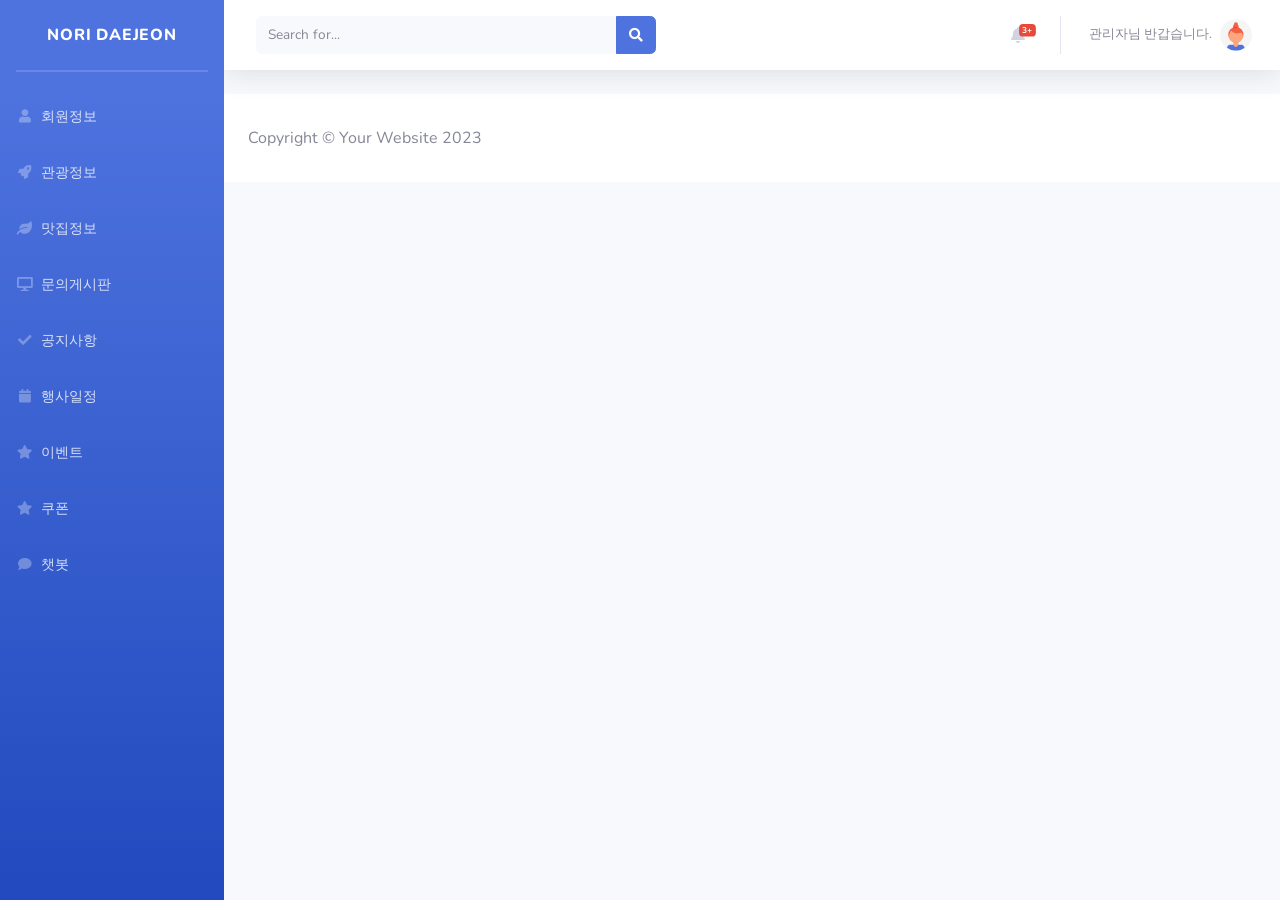
<file: WebContent/admin/index.html>
<!DOCTYPE html>
<html lang="en">

<head>
    <meta charset="utf-8">
    <meta http-equiv="X-UA-Compatible" content="IE=edge">
    <meta name="viewport" content="width=device-width, initial-scale=1, shrink-to-fit=no">
    <meta name="description" content="">
    <meta name="author" content="">

  
    <!-- Custom fonts for this template -->
    <link href="vendor/fontawesome-free/css/all.min.css" rel="stylesheet" type="text/css">
    <link href="https://fonts.googleapis.com/css?family=Nunito:200,200i,300,300i,400,400i,600,600i,700,700i,800,800i,900,900i" rel="stylesheet">

    <!-- Custom styles for this template -->
    <link href="css/sb-admin-2.min.css" rel="stylesheet">
</head>

<body id="page-top">
    <!-- Page Wrapper -->
    <div id="wrapper">
        <!-- Sidebar -->
        <ul class="navbar-nav bg-gradient-primary sidebar sidebar-dark accordion" id="accordionSidebar">
            <!-- Sidebar - Brand -->
            <a class="sidebar-brand d-flex align-items-center justify-content-center" href="index.html">
                <div class="sidebar-brand-text mx-3">Nori Daejeon</div>
            </a>

            <!-- Divider -->
            <hr class="sidebar-divider my-0">
            <!-- Divider -->
            <hr class="sidebar-divider">

            <li class="nav-item">
                <a href="user_board.html"  class="nav-link collapsed">
                    <i class="fas fa-fw fa-user"></i>
                    <span>회원정보</span>
                </a>
            </li>
            <li class="nav-item">
                <a href="tour_board.html"  class="nav-link collapsed">
                    <i class="fas fa-fw fa-rocket"></i>
                    <span>관광정보</span>
                </a>
            </li>

            <!-- Nav Item - Utilities Collapse Menu -->
            <li class="nav-item">
                <a href="<%=request.getContextPath()%>/admin/jsp/food_board.jsp"  class="nav-link collapsed">
                    <i class="fas fa-fw fa-leaf"></i>
                    <span>맛집정보</span>
                </a>
            </li>
            <li class="nav-item">
                <a class="nav-link collapsed" href="#">
                    <i class="fas fa-fw fa-desktop"></i>
                    <span>문의게시판</span>
                </a>
            </li>

            <li class="nav-item">
                <a class="nav-link collapsed" href="#">
                    <i class="fas fa-fw  fa-check"></i>
                    <span>공지사항</span>
                </a>
            </li>
            <li class="nav-item">
                <a class="nav-link collapsed" href="#">
                    <i class="fas fa-fw  fa-calendar"></i>
                    <span>행사일정</span>
                </a>
            </li>

            <li class="nav-item">
                <a class="nav-link collapsed" href="#">
                    <i class="fas fa-fw   fa-star"></i>
                    <span>이벤트</span>
                </a>
            </li>

            <li class="nav-item">
                <a class="nav-link collapsed" href="#">
                    <i class="fas fa-fw   fa-star"></i>
                    <span>쿠폰</span>
                </a>
            </li>

            <li class="nav-item">
                <a class="nav-link collapsed" href="#">
                    <i class="fas fa-fw  fa-comment"></i>
                    <span>챗봇</span>
                </a>
            </li>
        </ul>
        <!-- End of Sidebar -->

        <!-- Content Wrapper -->
        <div id="content-wrapper" class="d-flex flex-column">
            <!-- Main Content -->
            <div id="content">
                <!-- Topbar -->
                <nav class="navbar navbar-expand navbar-light bg-white topbar mb-4 static-top shadow">
                    <!-- Sidebar Toggle (Topbar) -->
                    <button id="sidebarToggleTop" class="btn btn-link d-md-none rounded-circle mr-3">
                        <i class="fa fa-bars"></i>
                    </button>

                    <!-- Topbar Search -->
                    <form class="d-none d-sm-inline-block form-inline mr-auto ml-md-3 my-2 my-md-0 mw-100 navbar-search">
                        <div class="input-group">
                            <input type="text" class="form-control bg-light border-0 small" placeholder="Search for..." aria-label="Search" aria-describedby="basic-addon2">
                            <div class="input-group-append">
                                <button class="btn btn-primary" type="button">
                                    <i class="fas fa-search fa-sm"></i>
                                </button>
                            </div>
                        </div>
                    </form>

                    <!-- Topbar Navbar -->
                    <ul class="navbar-nav ml-auto">
                        <!-- Nav Item - Search Dropdown (Visible Only XS) -->
                        <li class="nav-item dropdown no-arrow d-sm-none">
                            <a class="nav-link dropdown-toggle" href="#" id="searchDropdown" role="button" data-toggle="dropdown" aria-haspopup="true" aria-expanded="false">
                                <i class="fas fa-search fa-fw"></i>
                            </a>
                            <!-- Dropdown - Messages -->
                            <div class="dropdown-menu dropdown-menu-right p-3 shadow animated--grow-in" aria-labelledby="searchDropdown">
                                <form class="form-inline mr-auto w-100 navbar-search">
                                    <div class="input-group">
                                        <input type="text" class="form-control bg-light border-0 small" placeholder="Search for..." aria-label="Search" aria-describedby="basic-addon2">
                                        <div class="input-group-append">
                                            <button class="btn btn-primary" type="button">
                                                <i class="fas fa-search fa-sm"></i>
                                            </button>
                                        </div>
                                                                    </div>
                            </form>
                        </div>
                    </li>

                    <!-- Nav Item - Alerts -->
                    <li class="nav-item dropdown no-arrow mx-1">
                        <a class="nav-link dropdown-toggle" href="#" id="alertsDropdown" role="button" data-toggle="dropdown" aria-haspopup="true" aria-expanded="false">
                            <i class="fas fa-bell fa-fw"></i>
                            <!-- Counter - Alerts -->
                            <span class="badge badge-danger badge-counter">3+</span>
                        </a>
                        <!-- Dropdown - Alerts -->
                        <div class="dropdown-list dropdown-menu dropdown-menu-right shadow animated--grow-in" aria-labelledby="alertsDropdown">
                            <h6 class="dropdown-header">Alerts Center</h6>
                            <a class="dropdown-item d-flex align-items-center" href="#">
                                <div class="mr-3">
                                    <div class="icon-circle bg-primary">
                                        <i class="fas fa-file-alt text-white"></i>
                                    </div>
                                </div>
                                <div>
                                    <div class="small text-gray-500">December 12, 2019</div>
                                    <span class="font-weight-bold">A new monthly report is ready to download!</span>
                                </div>
                            </a>
                            <a class="dropdown-item d-flex align-items-center" href="#">
                                <div class="mr-3">
                                    <div class="icon-circle bg-success">
                                        <i class="fas fa-donate text-white"></i>
                                    </div>
                                </div>
                                <div>
                                    <div class="small text-gray-500">December 7, 2019</div>
                                    $290.29 has been deposited into your account!
                                </div>
                            </a>
                            <a class="dropdown-item d-flex align-items-center" href="#">
                                <div class="mr-3">
                                    <div class="icon-circle bg-warning">
                                        <i class="fas fa-exclamation-triangle text-white"></i>
                                    </div>
                                </div>
                                <div>
                                    <div class="small text-gray-500">December 2, 2019</div>
                                    Spending Alert: We've noticed unusually high spending for your account.
                                </div>
                            </a>
                            <a class="dropdown-item text-center small text-gray-500" href="#">Show All Alerts</a>
                        </div>
                    </li>

                    <div class="topbar-divider d-none d-sm-block"></div>

                    <!-- Nav Item - User Information -->
                    <li class="nav-item dropdown no-arrow">
                        <a class="nav-link dropdown-toggle" href="#" id="userDropdown" role="button" data-toggle="dropdown" aria-haspopup="true" aria-expanded="false">
                            <span class="mr-2 d-none d-lg-inline text-gray-600 small">관리자님 반갑습니다.</span>
                            <img class="img-profile rounded-circle" src="img/undraw_profile_3.svg">
                        </a>
                        <!-- Dropdown - User Information -->
                        <div class="dropdown-menu dropdown-menu-right shadow animated--grow-in" aria-labelledby="userDropdown">
                            <a class="dropdown-item" href="#">
                                <i class="fas fa-user fa-sm fa-fw mr-2 text-gray-400"></i>
                                	관리자정보수정
                            </a>
                          
                            <div class="dropdown-divider"></div>
                            <a class="dropdown-item" href="#" data-toggle="modal" data-target="#logoutModal">
                                <i class="fas fa-sign-out-alt fa-sm fa-fw mr-2 text-gray-400"></i>
                                Logout
                            </a>
                        </div>
                    </li>
                </ul>
            </nav>
            <!-- End of Topbar -->

            <!-- Begin Page Content -->
            <div class="container-fluid">
                <!-- Content Row -->
                <div class="row"></div>
                <!-- /.container-fluid -->
            </div>
            <!-- End of Main Content -->

            <!-- Footer -->
            <footer class="sticky-footer bg-white">
                <div class="container my-auto">
                    <span>Copyright &copy; Your Website 2023</span>
                </div>
            </footer>
            <!-- End of Footer -->
        </div>
        <!-- End of Content Wrapper -->
    </div>
    <!-- End of Page Wrapper -->

    <!-- Scroll to Top Button -->
    <a class="scroll-to-top rounded" href="#page-top">
        <i class="fas fa-angle-up"></i>
    </a>

    <!-- Logout Modal -->
    <div class="modal fade" id="logoutModal" tabindex="-1" role="dialog" aria-labelledby="exampleModalLabel" aria-hidden="true">
        <div class="modal-dialog" role="document">
            <div class="modal-content">
                <div class="modal-header">
                    <h5 class="modal-title" id="exampleModalLabel">Ready to Leave?</h5>
                    <button class="close" type="button" data-dismiss="modal" aria-label="Close">
                        <span aria-hidden="true">×</span>
                    </button>
                </div>
                <div class="modal-body">Select "Logout" below if you are ready to end your current session.</div>
                <div class="modal-footer">
                    <button class="btn btn-secondary" type="button" data-dismiss="modal">Cancel</button>
                    <a class="btn btn-primary" href="login.html">Logout</a>
                </div>
            </div>
        </div>
    </div>

    <!-- Bootstrap core JavaScript -->
    <script src="vendor/jquery/jquery.min.js"></script>
    <script src="vendor/bootstrap/js/bootstrap.bundle.min.js"></script>

    <!-- Core plugin JavaScript -->
    <script src="vendor/jquery-easing/jquery.easing.min.js"></script>

    <!-- Custom scripts for all pages -->
    <script src="js/sb-admin-2.min.js"></script>

    <!-- Page level plugins -->
    <script src="vendor/chart.js/Chart.min.js"></script>

    <!-- Page level custom scripts -->
    <script src="js/demo/chart-area-demo.js"></script>
    <script src="js/demo/chart-pie-demo.js"></script>
</body>

</html>
</file>
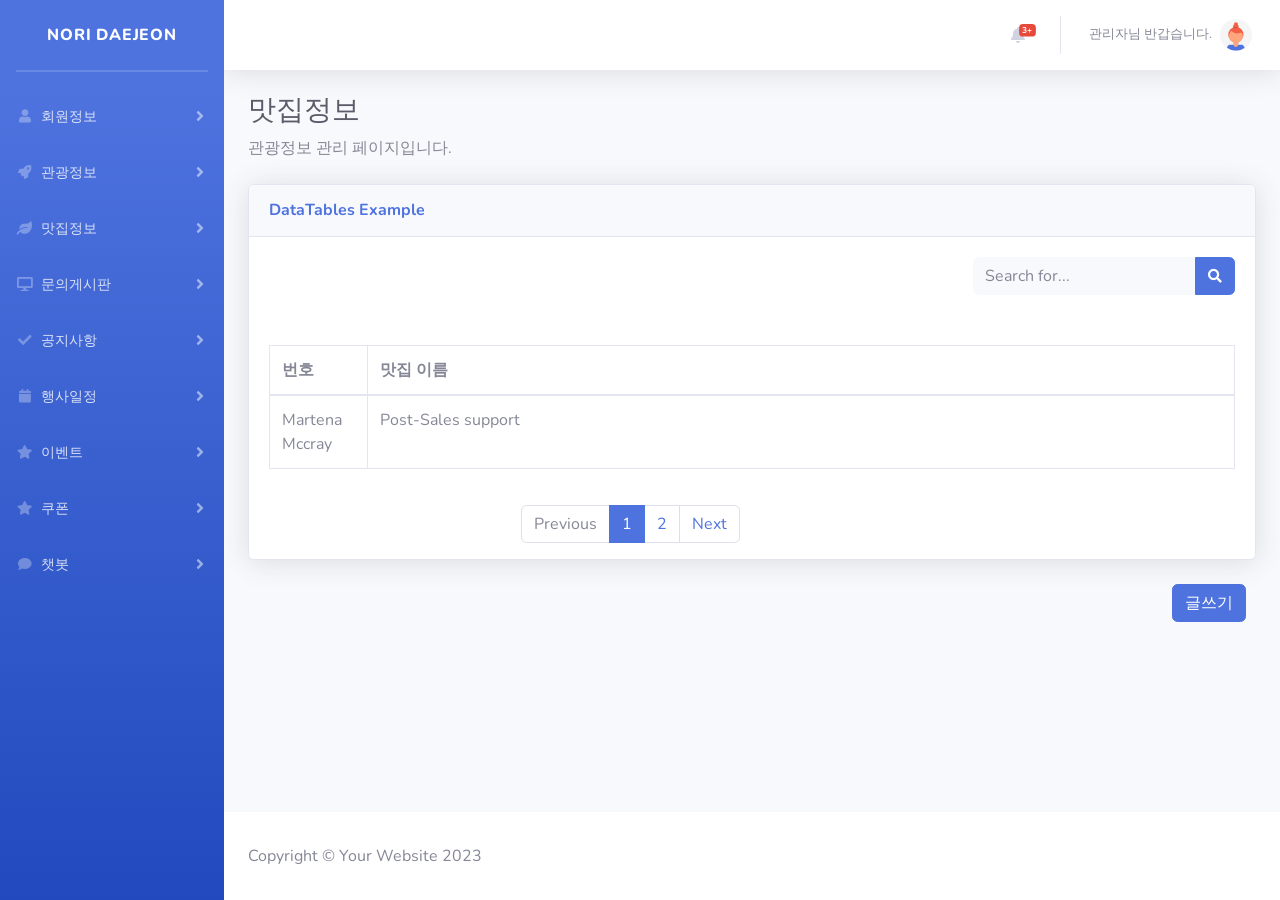
<file: WebContent/admin/food_board.html>
<!DOCTYPE html>
<html lang="en">

<head>
    <meta charset="utf-8">
    <meta http-equiv="X-UA-Compatible" content="IE=edge">
    <meta name="viewport" content="width=device-width, initial-scale=1, shrink-to-fit=no">
    <meta name="description" content="">
    <meta name="author" content="">

  
    <!-- Custom fonts for this template -->
    <link href="vendor/fontawesome-free/css/all.min.css" rel="stylesheet" type="text/css">
    <link href="https://fonts.googleapis.com/css?family=Nunito:200,200i,300,300i,400,400i,600,600i,700,700i,800,800i,900,900i" rel="stylesheet">

    <!-- Custom styles for this template -->
    <link href="css/sb-admin-2.min.css" rel="stylesheet">
    <link href="css/layout.css" rel="stylesheet">
</head>

<body id="page-top">
    <!-- Page Wrapper -->
    <div id="wrapper">
        <!-- Sidebar -->
        <ul class="navbar-nav bg-gradient-primary sidebar sidebar-dark accordion" id="accordionSidebar">
            <!-- Sidebar - Brand -->
            <a class="sidebar-brand d-flex align-items-center justify-content-center" href="index.html">
                <div class="sidebar-brand-text mx-3">Nori Daejeon</div>
            </a>

            <!-- Divider -->
            <hr class="sidebar-divider my-0">
            <!-- Divider -->
            <hr class="sidebar-divider">

            <li class="nav-item">
                <a class="nav-link collapsed" href="user.html" data-toggle="collapse" data-target="#collapseTwo" aria-expanded="true" aria-controls="collapseTwo">
                    <i class="fas fa-fw fa-user"></i>
                    <span>회원정보</span>
                </a>
            </li>
            <li class="nav-item">
                <a class="nav-link collapsed" href="#" data-toggle="collapse" data-target="#collapseTwo" aria-expanded="true" aria-controls="collapseTwo">
                    <i class="fas fa-fw fa-rocket"></i>
                    <span>관광정보</span>
                </a>
            </li>

            <!-- Nav Item - Utilities Collapse Menu -->
            <li class="nav-item">
                <a class="nav-link collapsed" href="#" data-toggle="collapse" data-target="#collapseUtilities" aria-expanded="true" aria-controls="collapseUtilities">
                    <i class="fas fa-fw fa-leaf"></i>
                    <span>맛집정보</span>
                </a>
            </li>
            <li class="nav-item">
                <a class="nav-link collapsed" href="#" data-toggle="collapse" data-target="#collapseUtilities" aria-expanded="true" aria-controls="collapseUtilities">
                    <i class="fas fa-fw fa-desktop"></i>
                    <span>문의게시판</span>
                </a>
            </li>

            <li class="nav-item">
                <a class="nav-link collapsed" href="#" data-toggle="collapse" data-target="#collapseUtilities" aria-expanded="true" aria-controls="collapseUtilities">
                    <i class="fas fa-fw  fa-check"></i>
                    <span>공지사항</span>
                </a>
            </li>
            <li class="nav-item">
                <a class="nav-link collapsed" href="#" data-toggle="collapse" data-target="#collapseUtilities" aria-expanded="true" aria-controls="collapseUtilities">
                    <i class="fas fa-fw  fa-calendar"></i>
                    <span>행사일정</span>
                </a>
            </li>

            <li class="nav-item">
                <a class="nav-link collapsed" href="#" data-toggle="collapse" data-target="#collapseUtilities" aria-expanded="true" aria-controls="collapseUtilities">
                    <i class="fas fa-fw   fa-star"></i>
                    <span>이벤트</span>
                </a>
            </li>

            <li class="nav-item">
                <a class="nav-link collapsed" href="#" data-toggle="collapse" data-target="#collapseUtilities" aria-expanded="true" aria-controls="collapseUtilities">
                    <i class="fas fa-fw   fa-star"></i>
                    <span>쿠폰</span>
                </a>
            </li>

            <li class="nav-item">
                <a class="nav-link collapsed" href="#" data-toggle="collapse" data-target="#collapseUtilities" aria-expanded="true" aria-controls="collapseUtilities">
                    <i class="fas fa-fw  fa-comment"></i>
                    <span>챗봇</span>
                </a>
            </li>
        </ul>
        <!-- End of Sidebar -->

        <!-- Content Wrapper -->
        <div id="content-wrapper" class="d-flex flex-column">
            <!-- Main Content -->
            <div id="content">
                <!-- Topbar -->
                <nav class="navbar navbar-expand navbar-light bg-white topbar mb-4 static-top shadow">
                    <!-- Sidebar Toggle (Topbar) -->
                    <button id="sidebarToggleTop" class="btn btn-link d-md-none rounded-circle mr-3">
                        <i class="fa fa-bars"></i>
                    </button>

                   

                    <!-- Topbar Navbar -->
                    <ul class="navbar-nav ml-auto">
                        <!-- Nav Item - Search Dropdown (Visible Only XS) -->
                        <li class="nav-item dropdown no-arrow d-sm-none">
                            <a class="nav-link dropdown-toggle" href="#" id="searchDropdown" role="button" data-toggle="dropdown" aria-haspopup="true" aria-expanded="false">
                                <i class="fas fa-search fa-fw"></i>
                            </a>
                            <!-- Dropdown - Messages -->
                            <div class="dropdown-menu dropdown-menu-right p-3 shadow animated--grow-in" aria-labelledby="searchDropdown">
                                <form class="form-inline mr-auto w-100 navbar-search">
                                    <div class="input-group">
                                        <input type="text" class="form-control bg-light border-0 small" placeholder="Search for..." aria-label="Search" aria-describedby="basic-addon2">
                                        <div class="input-group-append">
                                            <button class="btn btn-primary" type="button">
                                                <i class="fas fa-search fa-sm"></i>
                                            </button>
                                        </div>
                                                                    </div>
                            </form>
                        </div>
                    </li>

                    <!-- Nav Item - Alerts -->
                    <li class="nav-item dropdown no-arrow mx-1">
                        <a class="nav-link dropdown-toggle" href="#" id="alertsDropdown" role="button" data-toggle="dropdown" aria-haspopup="true" aria-expanded="false">
                            <i class="fas fa-bell fa-fw"></i>
                            <!-- Counter - Alerts -->
                            <span class="badge badge-danger badge-counter">3+</span>
                        </a>
                        <!-- Dropdown - Alerts -->
                        <div class="dropdown-list dropdown-menu dropdown-menu-right shadow animated--grow-in" aria-labelledby="alertsDropdown">
                            <h6 class="dropdown-header">Alerts Center</h6>
                            <a class="dropdown-item d-flex align-items-center" href="#">
                                <div class="mr-3">
                                    <div class="icon-circle bg-primary">
                                        <i class="fas fa-file-alt text-white"></i>
                                    </div>
                                </div>
                                <div>
                                    <div class="small text-gray-500">December 12, 2019</div>
                                    <span class="font-weight-bold">A new monthly report is ready to download!</span>
                                </div>
                            </a>
                            <a class="dropdown-item d-flex align-items-center" href="#">
                                <div class="mr-3">
                                    <div class="icon-circle bg-success">
                                        <i class="fas fa-donate text-white"></i>
                                    </div>
                                </div>
                                <div>
                                    <div class="small text-gray-500">December 7, 2019</div>
                                    $290.29 has been deposited into your account!
                                </div>
                            </a>
                            <a class="dropdown-item d-flex align-items-center" href="#">
                                <div class="mr-3">
                                    <div class="icon-circle bg-warning">
                                        <i class="fas fa-exclamation-triangle text-white"></i>
                                    </div>
                                </div>
                                <div>
                                    <div class="small text-gray-500">December 2, 2019</div>
                                    Spending Alert: We've noticed unusually high spending for your account.
                                </div>
                            </a>
                            <a class="dropdown-item text-center small text-gray-500" href="#">Show All Alerts</a>
                        </div>
                    </li>

                    <div class="topbar-divider d-none d-sm-block"></div>

                    <!-- Nav Item - User Information -->
                    <li class="nav-item dropdown no-arrow">
                        <a class="nav-link dropdown-toggle" href="#" id="userDropdown" role="button" data-toggle="dropdown" aria-haspopup="true" aria-expanded="false">
                            <span class="mr-2 d-none d-lg-inline text-gray-600 small">관리자님 반갑습니다.</span>
                            <img class="img-profile rounded-circle" src="img/undraw_profile_3.svg">
                        </a>
                        <!-- Dropdown - User Information -->
                        <div class="dropdown-menu dropdown-menu-right shadow animated--grow-in" aria-labelledby="userDropdown">
                            <a class="dropdown-item" href="#">
                                <i class="fas fa-user fa-sm fa-fw mr-2 text-gray-400"></i>
                                	관리자정보수정
                            </a>
                          
                            <div class="dropdown-divider"></div>
                            <a class="dropdown-item" href="#" data-toggle="modal" data-target="#logoutModal">
                                <i class="fas fa-sign-out-alt fa-sm fa-fw mr-2 text-gray-400"></i>
                                Logout
                            </a>
                        </div>
                    </li>
                </ul>
            </nav>
            <!-- End of Topbar -->

                  <!-- Begin Page Content -->
                <div class="container-fluid">

                    <!-- Page Heading -->
                    <h1 class="h3 mb-2 text-gray-800">맛집정보</h1>
                    <p class="mb-4">관광정보 관리 페이지입니다. </p>

                    <!-- DataTales Example -->
                    <div class="card shadow mb-4">
                        <div class="card-header py-3">
                            <h6 class="m-0 font-weight-bold text-primary">DataTables Example</h6>
                        </div>
                        
                        <div class="card-body">
                        	<!-- Search -->
		                    <form class="d-none d-sm-inline-block form-inline mr-auto ml-md-3 my-2 my-md-0 mw-100 navbar-search f-right mb50">
		                        <div class="input-group">
		                            <input type="text" class="form-control bg-light border-0 small" placeholder="Search for..." aria-label="Search" aria-describedby="basic-addon2">
		                            <div class="input-group-append">
		                                <button class="btn btn-primary" type="button">
		                                    <i class="fas fa-search fa-sm"></i>
		                                </button>
		                            </div>
		                        </div>
		                    </form>
                            <div class="table-responsive">
                                <table class="table table-bordered" id="dataTable" width="100%" cellspacing="0">
                                    <thead>
                                       <a href="write_board">
                                       <tr>
                                            <th width="10%">번호</th>
                                            <th width="88%">맛집 이름</th>
                                        </tr>
                                        </a>
                                    </thead>                               
                                    <tbody>
                                       
                                      
                                        <tr>
                                            <td>Martena Mccray</td>
                                            <td>Post-Sales support</td>
                                        </tr>
                                       
                                    </tbody>
                                </table>
								
								                                		
                            </div>
                        </div>
                        <div class="row">
								    <div class="col-sm-12 col-md-6">
								        <div class="dataTables_paginate paging_simple_numbers f-right" id="dataTable_paginate">
								            <ul class="pagination">
								                <li class="paginate_button page-item previous disabled" id="dataTable_previous">
								                    <a href="#" aria-controls="dataTable" data-dt-idx="0" tabindex="0" class="page-link">Previous</a>
								                </li>
								                <li class="paginate_button page-item active">
								                    <a href="#" aria-controls="dataTable" data-dt-idx="1" tabindex="0" class="page-link">1</a>
								                </li>
								                <li class="paginate_button page-item ">
								                    <a href="#" aria-controls="dataTable" data-dt-idx="2" tabindex="0" class="page-link">2</a>
								                </li>
								    
								                <li class="paginate_button page-item next" id="dataTable_next">
								                    <a href="#" aria-controls="dataTable" data-dt-idx="7" tabindex="0" class="page-link">Next</a>
								                </li>
								            </ul>
								        </div>
								    </div>
								    
								    
							
								     
						 </div>
						
                    </div>
                    	<a href="write_board.html" class="btn btn-primary  btn-icon-split  mr10 f-right mb50">
										  <span class="text">글쓰기</span>
		               </a>
						 

                </div>
                <!-- /.container-fluid -->

            </div>
            <!-- End of Main Content -->

            <!-- Footer -->
            <footer class="sticky-footer bg-white">
                <div class="container my-auto">
                    <span>Copyright &copy; Your Website 2023</span>
                </div>
            </footer>
            <!-- End of Footer -->
        </div>
        <!-- End of Content Wrapper -->
    </div>
    <!-- End of Page Wrapper -->

    <!-- Scroll to Top Button -->
    <a class="scroll-to-top rounded" href="#page-top">
        <i class="fas fa-angle-up"></i>
    </a>

    <!-- Logout Modal -->
    <div class="modal fade" id="logoutModal" tabindex="-1" role="dialog" aria-labelledby="exampleModalLabel" aria-hidden="true">
        <div class="modal-dialog" role="document">
            <div class="modal-content">
                <div class="modal-header">
                    <h5 class="modal-title" id="exampleModalLabel">Ready to Leave?</h5>
                    <button class="close" type="button" data-dismiss="modal" aria-label="Close">
                        <span aria-hidden="true">×</span>
                    </button>
                </div>
                <div class="modal-body">Select "Logout" below if you are ready to end your current session.</div>
                <div class="modal-footer">
                    <button class="btn btn-secondary" type="button" data-dismiss="modal">Cancel</button>
                    <a class="btn btn-primary" href="login.html">Logout</a>
                </div>
            </div>
        </div>
    </div>

    <!-- Bootstrap core JavaScript -->
    <script src="vendor/jquery/jquery.min.js"></script>
    <script src="vendor/bootstrap/js/bootstrap.bundle.min.js"></script>

    <!-- Core plugin JavaScript -->
    <script src="vendor/jquery-easing/jquery.easing.min.js"></script>

    <!-- Custom scripts for all pages -->
    <script src="js/sb-admin-2.min.js"></script>

    <!-- Page level plugins -->
    <script src="vendor/chart.js/Chart.min.js"></script>

    <!-- Page level custom scripts -->
    <script src="js/demo/chart-area-demo.js"></script>
    <script src="js/demo/chart-pie-demo.js"></script>
</body>

</html>
</file>
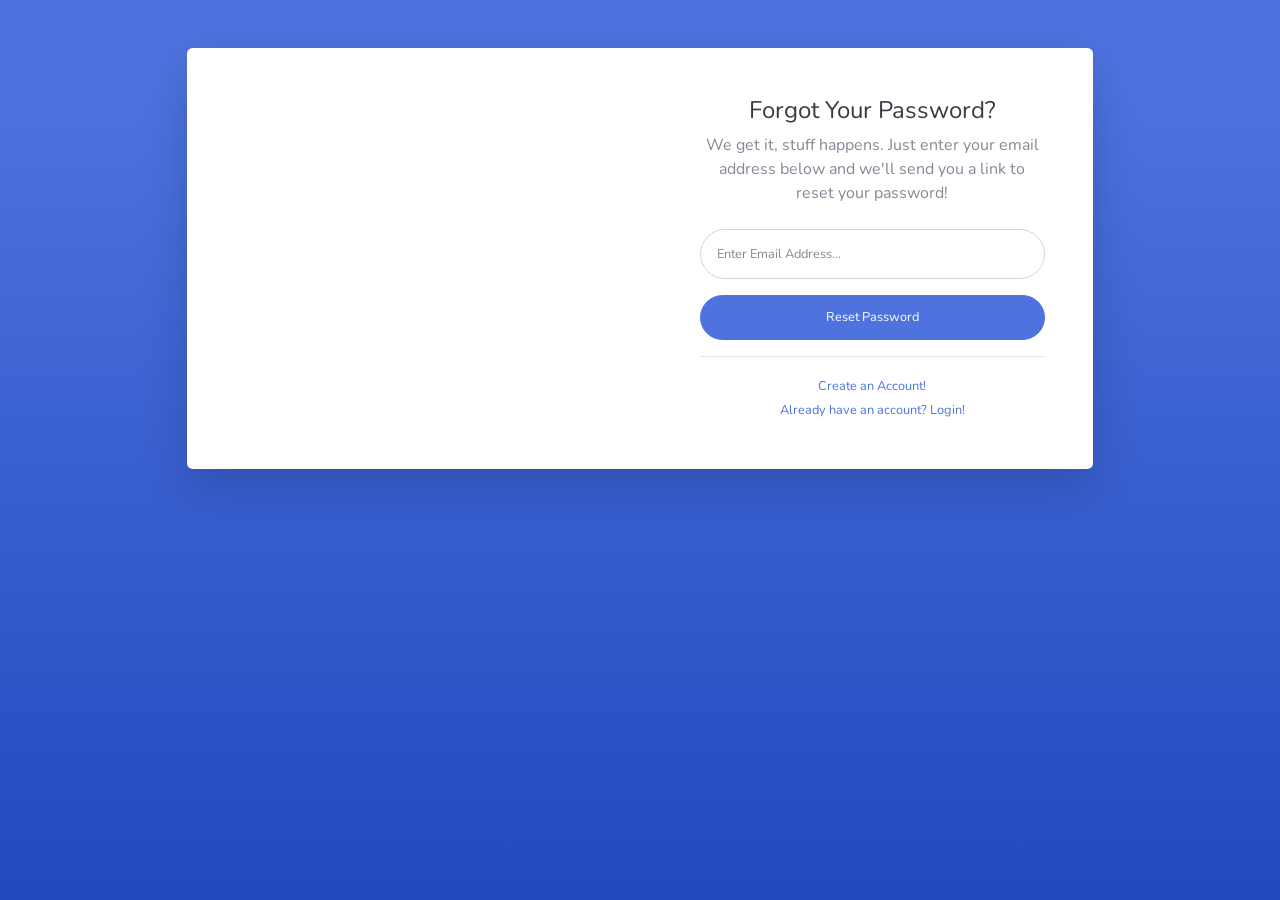
<file: WebContent/admin/forgot-password.html>
<!DOCTYPE html>
<html lang="en">

<head>

    <meta charset="utf-8">
    <meta http-equiv="X-UA-Compatible" content="IE=edge">
    <meta name="viewport" content="width=device-width, initial-scale=1, shrink-to-fit=no">
    <meta name="description" content="">
    <meta name="author" content="">

    <title>SB Admin 2 - Forgot Password</title>

    <!-- Custom fonts for this template-->
    <link href="vendor/fontawesome-free/css/all.min.css" rel="stylesheet" type="text/css">
    <link
        href="https://fonts.googleapis.com/css?family=Nunito:200,200i,300,300i,400,400i,600,600i,700,700i,800,800i,900,900i"
        rel="stylesheet">

    <!-- Custom styles for this template-->
    <link href="css/sb-admin-2.min.css" rel="stylesheet">

</head>

<body class="bg-gradient-primary">

    <div class="container">

        <!-- Outer Row -->
        <div class="row justify-content-center">

            <div class="col-xl-10 col-lg-12 col-md-9">

                <div class="card o-hidden border-0 shadow-lg my-5">
                    <div class="card-body p-0">
                        <!-- Nested Row within Card Body -->
                        <div class="row">
                            <div class="col-lg-6 d-none d-lg-block bg-password-image"></div>
                            <div class="col-lg-6">
                                <div class="p-5">
                                    <div class="text-center">
                                        <h1 class="h4 text-gray-900 mb-2">Forgot Your Password?</h1>
                                        <p class="mb-4">We get it, stuff happens. Just enter your email address below
                                            and we'll send you a link to reset your password!</p>
                                    </div>
                                    <form class="user">
                                        <div class="form-group">
                                            <input type="email" class="form-control form-control-user"
                                                id="exampleInputEmail" aria-describedby="emailHelp"
                                                placeholder="Enter Email Address...">
                                        </div>
                                        <a href="login.html" class="btn btn-primary btn-user btn-block">
                                            Reset Password
                                        </a>
                                    </form>
                                    <hr>
                                    <div class="text-center">
                                        <a class="small" href="register.html">Create an Account!</a>
                                    </div>
                                    <div class="text-center">
                                        <a class="small" href="login.html">Already have an account? Login!</a>
                                    </div>
                                </div>
                            </div>
                        </div>
                    </div>
                </div>

            </div>

        </div>

    </div>

    <!-- Bootstrap core JavaScript-->
    <script src="vendor/jquery/jquery.min.js"></script>
    <script src="vendor/bootstrap/js/bootstrap.bundle.min.js"></script>

    <!-- Core plugin JavaScript-->
    <script src="vendor/jquery-easing/jquery.easing.min.js"></script>

    <!-- Custom scripts for all pages-->
    <script src="js/sb-admin-2.min.js"></script>

</body>

</html>
</file>
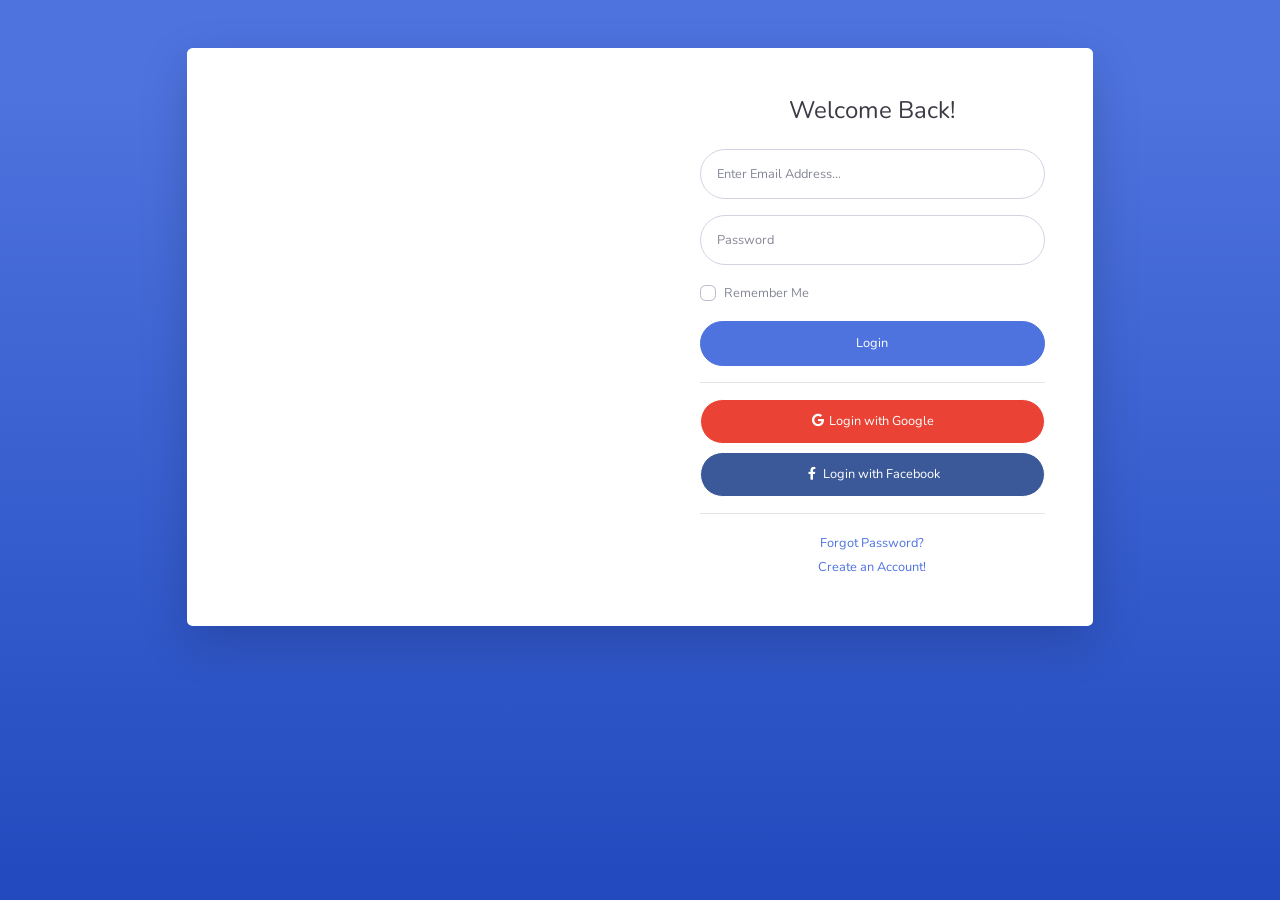
<file: WebContent/admin/login.html>
<!DOCTYPE html>
<html lang="en">

<head>

    <meta charset="utf-8">
    <meta http-equiv="X-UA-Compatible" content="IE=edge">
    <meta name="viewport" content="width=device-width, initial-scale=1, shrink-to-fit=no">
    <meta name="description" content="">
    <meta name="author" content="">

    <title>SB Admin 2 - Login</title>

    <!-- Custom fonts for this template-->
    <link href="vendor/fontawesome-free/css/all.min.css" rel="stylesheet" type="text/css">
    <link
        href="https://fonts.googleapis.com/css?family=Nunito:200,200i,300,300i,400,400i,600,600i,700,700i,800,800i,900,900i"
        rel="stylesheet">

    <!-- Custom styles for this template-->
    <link href="css/sb-admin-2.min.css" rel="stylesheet">

</head>

<body class="bg-gradient-primary">

    <div class="container">

        <!-- Outer Row -->
        <div class="row justify-content-center">

            <div class="col-xl-10 col-lg-12 col-md-9">

                <div class="card o-hidden border-0 shadow-lg my-5">
                    <div class="card-body p-0">
                        <!-- Nested Row within Card Body -->
                        <div class="row">
                            <div class="col-lg-6 d-none d-lg-block bg-login-image"></div>
                            <div class="col-lg-6">
                                <div class="p-5">
                                    <div class="text-center">
                                        <h1 class="h4 text-gray-900 mb-4">Welcome Back!</h1>
                                    </div>
                                    <form class="user">
                                        <div class="form-group">
                                            <input type="email" class="form-control form-control-user"
                                                id="exampleInputEmail" aria-describedby="emailHelp"
                                                placeholder="Enter Email Address...">
                                        </div>
                                        <div class="form-group">
                                            <input type="password" class="form-control form-control-user"
                                                id="exampleInputPassword" placeholder="Password">
                                        </div>
                                        <div class="form-group">
                                            <div class="custom-control custom-checkbox small">
                                                <input type="checkbox" class="custom-control-input" id="customCheck">
                                                <label class="custom-control-label" for="customCheck">Remember
                                                    Me</label>
                                            </div>
                                        </div>
                                        <a href="index.html" class="btn btn-primary btn-user btn-block">
                                            Login
                                        </a>
                                        <hr>
                                        <a href="index.html" class="btn btn-google btn-user btn-block">
                                            <i class="fab fa-google fa-fw"></i> Login with Google
                                        </a>
                                        <a href="index.html" class="btn btn-facebook btn-user btn-block">
                                            <i class="fab fa-facebook-f fa-fw"></i> Login with Facebook
                                        </a>
                                    </form>
                                    <hr>
                                    <div class="text-center">
                                        <a class="small" href="forgot-password.html">Forgot Password?</a>
                                    </div>
                                    <div class="text-center">
                                        <a class="small" href="register.html">Create an Account!</a>
                                    </div>
                                </div>
                            </div>
                        </div>
                    </div>
                </div>

            </div>

        </div>

    </div>

    <!-- Bootstrap core JavaScript-->
    <script src="vendor/jquery/jquery.min.js"></script>
    <script src="vendor/bootstrap/js/bootstrap.bundle.min.js"></script>

    <!-- Core plugin JavaScript-->
    <script src="vendor/jquery-easing/jquery.easing.min.js"></script>

    <!-- Custom scripts for all pages-->
    <script src="js/sb-admin-2.min.js"></script>

</body>

</html>
</file>
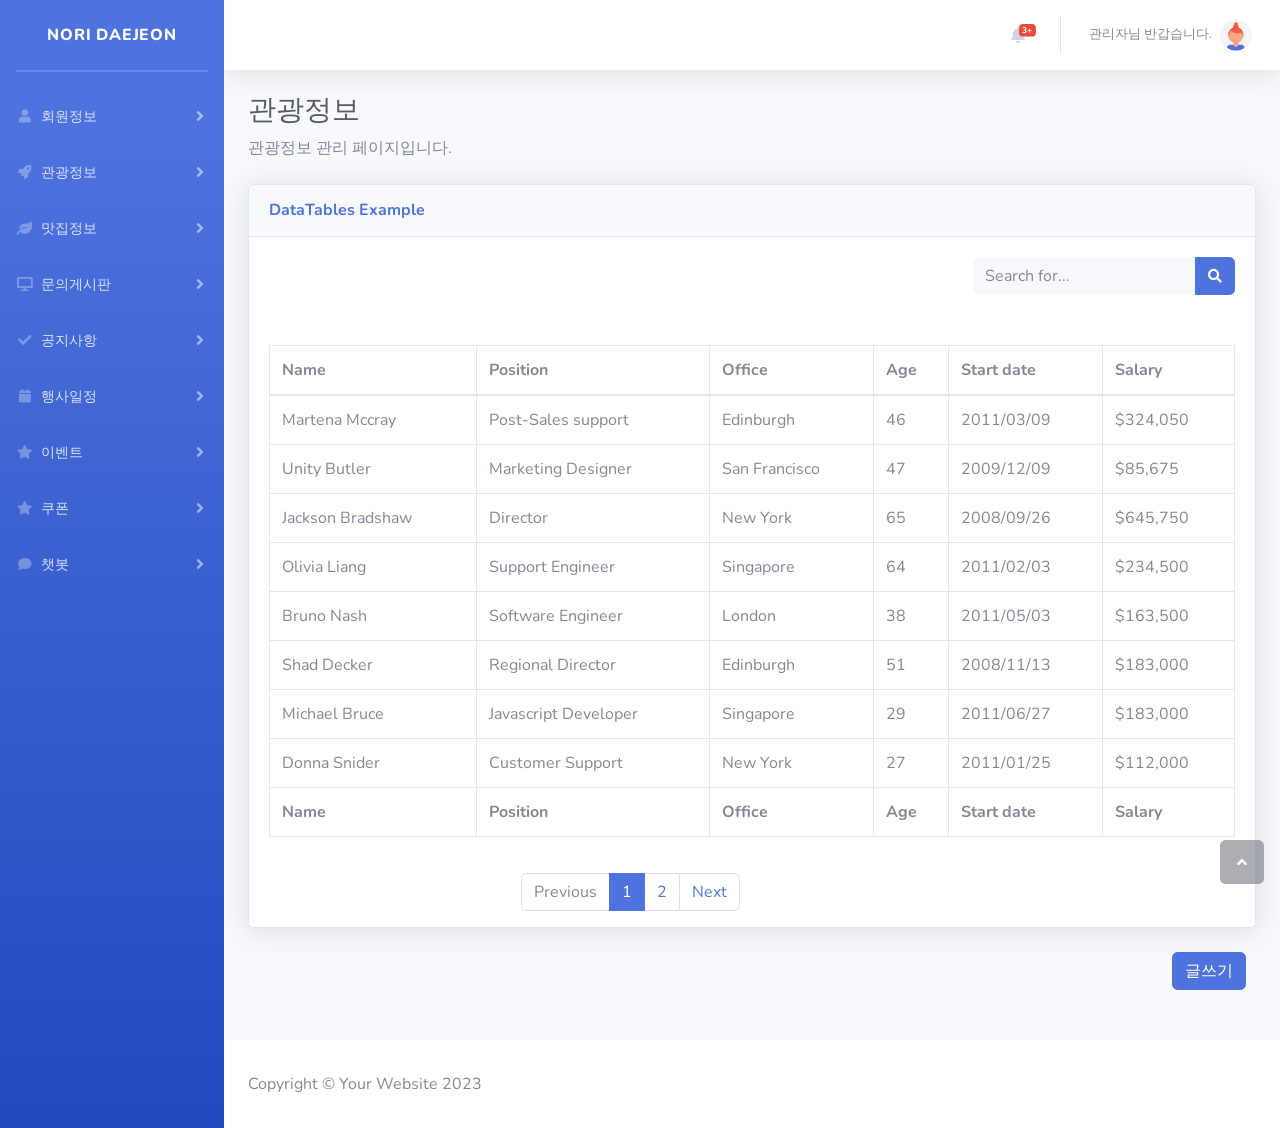
<file: WebContent/admin/tour_board.html>
<!DOCTYPE html>
<html lang="en">

<head>
    <meta charset="utf-8">
    <meta http-equiv="X-UA-Compatible" content="IE=edge">
    <meta name="viewport" content="width=device-width, initial-scale=1, shrink-to-fit=no">
    <meta name="description" content="">
    <meta name="author" content="">

  
    <!-- Custom fonts for this template -->
    <link href="vendor/fontawesome-free/css/all.min.css" rel="stylesheet" type="text/css">
    <link href="https://fonts.googleapis.com/css?family=Nunito:200,200i,300,300i,400,400i,600,600i,700,700i,800,800i,900,900i" rel="stylesheet">

    <!-- Custom styles for this template -->
    <link href="css/sb-admin-2.min.css" rel="stylesheet">
    <link href="css/layout.css" rel="stylesheet">
</head>

<body id="page-top">
    <!-- Page Wrapper -->
    <div id="wrapper">
        <!-- Sidebar -->
        <ul class="navbar-nav bg-gradient-primary sidebar sidebar-dark accordion" id="accordionSidebar">
            <!-- Sidebar - Brand -->
            <a class="sidebar-brand d-flex align-items-center justify-content-center" href="index.html">
                <div class="sidebar-brand-text mx-3">Nori Daejeon</div>
            </a>

            <!-- Divider -->
            <hr class="sidebar-divider my-0">
            <!-- Divider -->
            <hr class="sidebar-divider">

            <li class="nav-item">
                <a class="nav-link collapsed" href="user.html" data-toggle="collapse" data-target="#collapseTwo" aria-expanded="true" aria-controls="collapseTwo">
                    <i class="fas fa-fw fa-user"></i>
                    <span>회원정보</span>
                </a>
            </li>
            <li class="nav-item">
                <a class="nav-link collapsed" href="#" data-toggle="collapse" data-target="#collapseTwo" aria-expanded="true" aria-controls="collapseTwo">
                    <i class="fas fa-fw fa-rocket"></i>
                    <span>관광정보</span>
                </a>
            </li>

            <!-- Nav Item - Utilities Collapse Menu -->
            <li class="nav-item">
                <a class="nav-link collapsed" href="#" data-toggle="collapse" data-target="#collapseUtilities" aria-expanded="true" aria-controls="collapseUtilities">
                    <i class="fas fa-fw fa-leaf"></i>
                    <span>맛집정보</span>
                </a>
            </li>
            <li class="nav-item">
                <a class="nav-link collapsed" href="#" data-toggle="collapse" data-target="#collapseUtilities" aria-expanded="true" aria-controls="collapseUtilities">
                    <i class="fas fa-fw fa-desktop"></i>
                    <span>문의게시판</span>
                </a>
            </li>

            <li class="nav-item">
                <a class="nav-link collapsed" href="#" data-toggle="collapse" data-target="#collapseUtilities" aria-expanded="true" aria-controls="collapseUtilities">
                    <i class="fas fa-fw  fa-check"></i>
                    <span>공지사항</span>
                </a>
            </li>
            <li class="nav-item">
                <a class="nav-link collapsed" href="#" data-toggle="collapse" data-target="#collapseUtilities" aria-expanded="true" aria-controls="collapseUtilities">
                    <i class="fas fa-fw  fa-calendar"></i>
                    <span>행사일정</span>
                </a>
            </li>

            <li class="nav-item">
                <a class="nav-link collapsed" href="#" data-toggle="collapse" data-target="#collapseUtilities" aria-expanded="true" aria-controls="collapseUtilities">
                    <i class="fas fa-fw   fa-star"></i>
                    <span>이벤트</span>
                </a>
            </li>

            <li class="nav-item">
                <a class="nav-link collapsed" href="#" data-toggle="collapse" data-target="#collapseUtilities" aria-expanded="true" aria-controls="collapseUtilities">
                    <i class="fas fa-fw   fa-star"></i>
                    <span>쿠폰</span>
                </a>
            </li>

            <li class="nav-item">
                <a class="nav-link collapsed" href="#" data-toggle="collapse" data-target="#collapseUtilities" aria-expanded="true" aria-controls="collapseUtilities">
                    <i class="fas fa-fw  fa-comment"></i>
                    <span>챗봇</span>
                </a>
            </li>
        </ul>
        <!-- End of Sidebar -->

        <!-- Content Wrapper -->
        <div id="content-wrapper" class="d-flex flex-column">
            <!-- Main Content -->
            <div id="content">
                <!-- Topbar -->
                <nav class="navbar navbar-expand navbar-light bg-white topbar mb-4 static-top shadow">
                    <!-- Sidebar Toggle (Topbar) -->
                    <button id="sidebarToggleTop" class="btn btn-link d-md-none rounded-circle mr-3">
                        <i class="fa fa-bars"></i>
                    </button>

                   

                    <!-- Topbar Navbar -->
                    <ul class="navbar-nav ml-auto">
                        <!-- Nav Item - Search Dropdown (Visible Only XS) -->
                        <li class="nav-item dropdown no-arrow d-sm-none">
                            <a class="nav-link dropdown-toggle" href="#" id="searchDropdown" role="button" data-toggle="dropdown" aria-haspopup="true" aria-expanded="false">
                                <i class="fas fa-search fa-fw"></i>
                            </a>
                            <!-- Dropdown - Messages -->
                            <div class="dropdown-menu dropdown-menu-right p-3 shadow animated--grow-in" aria-labelledby="searchDropdown">
                                <form class="form-inline mr-auto w-100 navbar-search">
                                    <div class="input-group">
                                        <input type="text" class="form-control bg-light border-0 small" placeholder="Search for..." aria-label="Search" aria-describedby="basic-addon2">
                                        <div class="input-group-append">
                                            <button class="btn btn-primary" type="button">
                                                <i class="fas fa-search fa-sm"></i>
                                            </button>
                                        </div>
                                                                    </div>
                            </form>
                        </div>
                    </li>

                    <!-- Nav Item - Alerts -->
                    <li class="nav-item dropdown no-arrow mx-1">
                        <a class="nav-link dropdown-toggle" href="#" id="alertsDropdown" role="button" data-toggle="dropdown" aria-haspopup="true" aria-expanded="false">
                            <i class="fas fa-bell fa-fw"></i>
                            <!-- Counter - Alerts -->
                            <span class="badge badge-danger badge-counter">3+</span>
                        </a>
                        <!-- Dropdown - Alerts -->
                        <div class="dropdown-list dropdown-menu dropdown-menu-right shadow animated--grow-in" aria-labelledby="alertsDropdown">
                            <h6 class="dropdown-header">Alerts Center</h6>
                            <a class="dropdown-item d-flex align-items-center" href="#">
                                <div class="mr-3">
                                    <div class="icon-circle bg-primary">
                                        <i class="fas fa-file-alt text-white"></i>
                                    </div>
                                </div>
                                <div>
                                    <div class="small text-gray-500">December 12, 2019</div>
                                    <span class="font-weight-bold">A new monthly report is ready to download!</span>
                                </div>
                            </a>
                            <a class="dropdown-item d-flex align-items-center" href="#">
                                <div class="mr-3">
                                    <div class="icon-circle bg-success">
                                        <i class="fas fa-donate text-white"></i>
                                    </div>
                                </div>
                                <div>
                                    <div class="small text-gray-500">December 7, 2019</div>
                                    $290.29 has been deposited into your account!
                                </div>
                            </a>
                            <a class="dropdown-item d-flex align-items-center" href="#">
                                <div class="mr-3">
                                    <div class="icon-circle bg-warning">
                                        <i class="fas fa-exclamation-triangle text-white"></i>
                                    </div>
                                </div>
                                <div>
                                    <div class="small text-gray-500">December 2, 2019</div>
                                    Spending Alert: We've noticed unusually high spending for your account.
                                </div>
                            </a>
                            <a class="dropdown-item text-center small text-gray-500" href="#">Show All Alerts</a>
                        </div>
                    </li>

                    <div class="topbar-divider d-none d-sm-block"></div>

                    <!-- Nav Item - User Information -->
                    <li class="nav-item dropdown no-arrow">
                        <a class="nav-link dropdown-toggle" href="#" id="userDropdown" role="button" data-toggle="dropdown" aria-haspopup="true" aria-expanded="false">
                            <span class="mr-2 d-none d-lg-inline text-gray-600 small">관리자님 반갑습니다.</span>
                            <img class="img-profile rounded-circle" src="img/undraw_profile_3.svg">
                        </a>
                        <!-- Dropdown - User Information -->
                        <div class="dropdown-menu dropdown-menu-right shadow animated--grow-in" aria-labelledby="userDropdown">
                            <a class="dropdown-item" href="#">
                                <i class="fas fa-user fa-sm fa-fw mr-2 text-gray-400"></i>
                                	관리자정보수정
                            </a>
                          
                            <div class="dropdown-divider"></div>
                            <a class="dropdown-item" href="#" data-toggle="modal" data-target="#logoutModal">
                                <i class="fas fa-sign-out-alt fa-sm fa-fw mr-2 text-gray-400"></i>
                                Logout
                            </a>
                        </div>
                    </li>
                </ul>
            </nav>
            <!-- End of Topbar -->

                  <!-- Begin Page Content -->
                <div class="container-fluid">

                    <!-- Page Heading -->
                    <h1 class="h3 mb-2 text-gray-800">관광정보</h1>
                    <p class="mb-4">관광정보 관리 페이지입니다. </p>

                    <!-- DataTales Example -->
                    <div class="card shadow mb-4">
                        <div class="card-header py-3">
                            <h6 class="m-0 font-weight-bold text-primary">DataTables Example</h6>
                        </div>
                        
                        <div class="card-body">
                        	<!-- Search -->
		                    <form class="d-none d-sm-inline-block form-inline mr-auto ml-md-3 my-2 my-md-0 mw-100 navbar-search f-right mb50">
		                        <div class="input-group">
		                            <input type="text" class="form-control bg-light border-0 small" placeholder="Search for..." aria-label="Search" aria-describedby="basic-addon2">
		                            <div class="input-group-append">
		                                <button class="btn btn-primary" type="button">
		                                    <i class="fas fa-search fa-sm"></i>
		                                </button>
		                            </div>
		                        </div>
		                    </form>
                            <div class="table-responsive">
                                <table class="table table-bordered" id="dataTable" width="100%" cellspacing="0">
                                    <thead>
                                       <a href="write_board">
                                       <tr>
                                            <th>Name</th>
                                            <th>Position</th>
                                            <th>Office</th>
                                            <th>Age</th>
                                            <th>Start date</th>
                                            <th>Salary</th>
                                        </tr>
                                        </a>
                                    </thead>
                                    <tfoot>
                                        <tr>
                                            <th>Name</th>
                                            <th>Position</th>
                                            <th>Office</th>
                                            <th>Age</th>
                                            <th>Start date</th>
                                            <th>Salary</th>
                                        </tr>
                                    </tfoot>
                                    <tbody>
                                       
                                      
                                        <tr>
                                            <td>Martena Mccray</td>
                                            <td>Post-Sales support</td>
                                            <td>Edinburgh</td>
                                            <td>46</td>
                                            <td>2011/03/09</td>
                                            <td>$324,050</td>
                                        </tr>
                                        <tr>
                                            <td>Unity Butler</td>
                                            <td>Marketing Designer</td>
                                            <td>San Francisco</td>
                                            <td>47</td>
                                            <td>2009/12/09</td>
                                            <td>$85,675</td>
                                        </tr>
                                     
                                    
                                        <tr>
                                            <td>Jackson Bradshaw</td>
                                            <td>Director</td>
                                            <td>New York</td>
                                            <td>65</td>
                                            <td>2008/09/26</td>
                                            <td>$645,750</td>
                                        </tr>
                                        <tr>
                                            <td>Olivia Liang</td>
                                            <td>Support Engineer</td>
                                            <td>Singapore</td>
                                            <td>64</td>
                                            <td>2011/02/03</td>
                                            <td>$234,500</td>
                                        </tr>
                                        <tr>
                                            <td>Bruno Nash</td>
                                            <td>Software Engineer</td>
                                            <td>London</td>
                                            <td>38</td>
                                            <td>2011/05/03</td>
                                            <td>$163,500</td>
                                        </tr>
                                      
                                        <tr>
                                            <td>Shad Decker</td>
                                            <td>Regional Director</td>
                                            <td>Edinburgh</td>
                                            <td>51</td>
                                            <td>2008/11/13</td>
                                            <td>$183,000</td>
                                        </tr>
                                        <tr>
                                            <td>Michael Bruce</td>
                                            <td>Javascript Developer</td>
                                            <td>Singapore</td>
                                            <td>29</td>
                                            <td>2011/06/27</td>
                                            <td>$183,000</td>
                                        </tr>
                                        <tr>
                                            <td>Donna Snider</td>
                                            <td>Customer Support</td>
                                            <td>New York</td>
                                            <td>27</td>
                                            <td>2011/01/25</td>
                                            <td>$112,000</td>
                                        </tr>
                                    </tbody>
                                </table>
								
								                                		
                            </div>
                        </div>
                        <div class="row">
								    <div class="col-sm-12 col-md-6">
								        <div class="dataTables_paginate paging_simple_numbers f-right" id="dataTable_paginate">
								            <ul class="pagination">
								                <li class="paginate_button page-item previous disabled" id="dataTable_previous">
								                    <a href="#" aria-controls="dataTable" data-dt-idx="0" tabindex="0" class="page-link">Previous</a>
								                </li>
								                <li class="paginate_button page-item active">
								                    <a href="#" aria-controls="dataTable" data-dt-idx="1" tabindex="0" class="page-link">1</a>
								                </li>
								                <li class="paginate_button page-item ">
								                    <a href="#" aria-controls="dataTable" data-dt-idx="2" tabindex="0" class="page-link">2</a>
								                </li>
								    
								                <li class="paginate_button page-item next" id="dataTable_next">
								                    <a href="#" aria-controls="dataTable" data-dt-idx="7" tabindex="0" class="page-link">Next</a>
								                </li>
								            </ul>
								        </div>
								    </div>
								    
								    
							
								     
						 </div>
						
                    </div>
                    	<a href="write_board.html" class="btn btn-primary  btn-icon-split  mr10 f-right mb50">
										  <span class="text">글쓰기</span>
		               </a>
						 

                </div>
                <!-- /.container-fluid -->

            </div>
            <!-- End of Main Content -->

            <!-- Footer -->
            <footer class="sticky-footer bg-white">
                <div class="container my-auto">
                    <span>Copyright &copy; Your Website 2023</span>
                </div>
            </footer>
            <!-- End of Footer -->
        </div>
        <!-- End of Content Wrapper -->
    </div>
    <!-- End of Page Wrapper -->

    <!-- Scroll to Top Button -->
    <a class="scroll-to-top rounded" href="#page-top">
        <i class="fas fa-angle-up"></i>
    </a>

    <!-- Logout Modal -->
    <div class="modal fade" id="logoutModal" tabindex="-1" role="dialog" aria-labelledby="exampleModalLabel" aria-hidden="true">
        <div class="modal-dialog" role="document">
            <div class="modal-content">
                <div class="modal-header">
                    <h5 class="modal-title" id="exampleModalLabel">Ready to Leave?</h5>
                    <button class="close" type="button" data-dismiss="modal" aria-label="Close">
                        <span aria-hidden="true">×</span>
                    </button>
                </div>
                <div class="modal-body">Select "Logout" below if you are ready to end your current session.</div>
                <div class="modal-footer">
                    <button class="btn btn-secondary" type="button" data-dismiss="modal">Cancel</button>
                    <a class="btn btn-primary" href="login.html">Logout</a>
                </div>
            </div>
        </div>
    </div>

    <!-- Bootstrap core JavaScript -->
    <script src="vendor/jquery/jquery.min.js"></script>
    <script src="vendor/bootstrap/js/bootstrap.bundle.min.js"></script>

    <!-- Core plugin JavaScript -->
    <script src="vendor/jquery-easing/jquery.easing.min.js"></script>

    <!-- Custom scripts for all pages -->
    <script src="js/sb-admin-2.min.js"></script>

    <!-- Page level plugins -->
    <script src="vendor/chart.js/Chart.min.js"></script>

    <!-- Page level custom scripts -->
    <script src="js/demo/chart-area-demo.js"></script>
    <script src="js/demo/chart-pie-demo.js"></script>
</body>

</html>
</file>
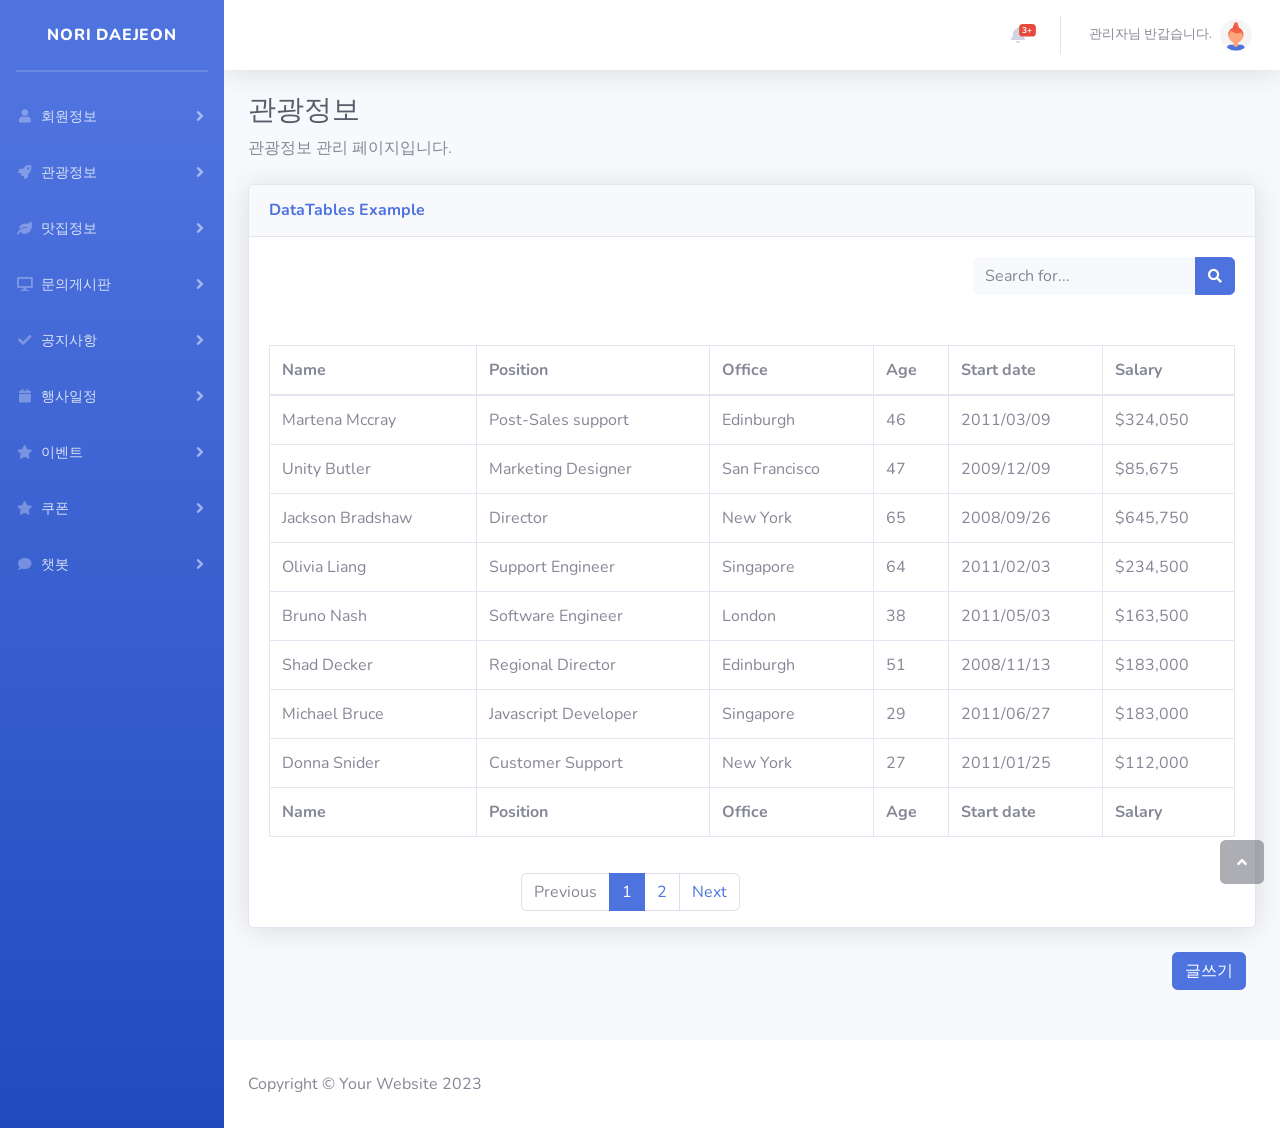
<file: WebContent/admin/user_board.html>
<!DOCTYPE html>
<html lang="en">

<head>
    <meta charset="utf-8">
    <meta http-equiv="X-UA-Compatible" content="IE=edge">
    <meta name="viewport" content="width=device-width, initial-scale=1, shrink-to-fit=no">
    <meta name="description" content="">
    <meta name="author" content="">

    <title>SB Admin 2 - Dashboard</title>

    <!-- Custom fonts for this template -->
    <link href="vendor/fontawesome-free/css/all.min.css" rel="stylesheet" type="text/css">
    <link href="https://fonts.googleapis.com/css?family=Nunito:200,200i,300,300i,400,400i,600,600i,700,700i,800,800i,900,900i" rel="stylesheet">

    <!-- Custom styles for this template -->
    <link href="css/sb-admin-2.min.css" rel="stylesheet">
    <link href="css/layout.css" rel="stylesheet">
</head>

<body id="page-top">
    <!-- Page Wrapper -->
    <div id="wrapper">
        <!-- Sidebar -->
        <ul class="navbar-nav bg-gradient-primary sidebar sidebar-dark accordion" id="accordionSidebar">
            <!-- Sidebar - Brand -->
            <a class="sidebar-brand d-flex align-items-center justify-content-center" href="index.html">
                <div class="sidebar-brand-text mx-3">Nori Daejeon</div>
            </a>

            <!-- Divider -->
            <hr class="sidebar-divider my-0">
            <!-- Divider -->
            <hr class="sidebar-divider">

            <li class="nav-item">
                <a class="nav-link collapsed" href="user.html" data-toggle="collapse" data-target="#collapseTwo" aria-expanded="true" aria-controls="collapseTwo">
                    <i class="fas fa-fw fa-user"></i>
                    <span>회원정보</span>
                </a>
            </li>
            <li class="nav-item">
                <a class="nav-link collapsed" href="#" data-toggle="collapse" data-target="#collapseTwo" aria-expanded="true" aria-controls="collapseTwo">
                    <i class="fas fa-fw fa-rocket"></i>
                    <span>관광정보</span>
                </a>
            </li>

            <!-- Nav Item - Utilities Collapse Menu -->
            <li class="nav-item">
                <a class="nav-link collapsed" href="#" data-toggle="collapse" data-target="#collapseUtilities" aria-expanded="true" aria-controls="collapseUtilities">
                    <i class="fas fa-fw fa-leaf"></i>
                    <span>맛집정보</span>
                </a>
            </li>
            <li class="nav-item">
                <a class="nav-link collapsed" href="#" data-toggle="collapse" data-target="#collapseUtilities" aria-expanded="true" aria-controls="collapseUtilities">
                    <i class="fas fa-fw fa-desktop"></i>
                    <span>문의게시판</span>
                </a>
            </li>

            <li class="nav-item">
                <a class="nav-link collapsed" href="#" data-toggle="collapse" data-target="#collapseUtilities" aria-expanded="true" aria-controls="collapseUtilities">
                    <i class="fas fa-fw  fa-check"></i>
                    <span>공지사항</span>
                </a>
            </li>
            <li class="nav-item">
                <a class="nav-link collapsed" href="#" data-toggle="collapse" data-target="#collapseUtilities" aria-expanded="true" aria-controls="collapseUtilities">
                    <i class="fas fa-fw  fa-calendar"></i>
                    <span>행사일정</span>
                </a>
            </li>

            <li class="nav-item">
                <a class="nav-link collapsed" href="#" data-toggle="collapse" data-target="#collapseUtilities" aria-expanded="true" aria-controls="collapseUtilities">
                    <i class="fas fa-fw   fa-star"></i>
                    <span>이벤트</span>
                </a>
            </li>

            <li class="nav-item">
                <a class="nav-link collapsed" href="#" data-toggle="collapse" data-target="#collapseUtilities" aria-expanded="true" aria-controls="collapseUtilities">
                    <i class="fas fa-fw   fa-star"></i>
                    <span>쿠폰</span>
                </a>
            </li>

            <li class="nav-item">
                <a class="nav-link collapsed" href="#" data-toggle="collapse" data-target="#collapseUtilities" aria-expanded="true" aria-controls="collapseUtilities">
                    <i class="fas fa-fw  fa-comment"></i>
                    <span>챗봇</span>
                </a>
            </li>
        </ul>
        <!-- End of Sidebar -->

        <!-- Content Wrapper -->
        <div id="content-wrapper" class="d-flex flex-column">
            <!-- Main Content -->
            <div id="content">
                <!-- Topbar -->
                <nav class="navbar navbar-expand navbar-light bg-white topbar mb-4 static-top shadow">
                    <!-- Sidebar Toggle (Topbar) -->
                    <button id="sidebarToggleTop" class="btn btn-link d-md-none rounded-circle mr-3">
                        <i class="fa fa-bars"></i>
                    </button>

                   

                    <!-- Topbar Navbar -->
                    <ul class="navbar-nav ml-auto">
                        <!-- Nav Item - Search Dropdown (Visible Only XS) -->
                        <li class="nav-item dropdown no-arrow d-sm-none">
                            <a class="nav-link dropdown-toggle" href="#" id="searchDropdown" role="button" data-toggle="dropdown" aria-haspopup="true" aria-expanded="false">
                                <i class="fas fa-search fa-fw"></i>
                            </a>
                            <!-- Dropdown - Messages -->
                            <div class="dropdown-menu dropdown-menu-right p-3 shadow animated--grow-in" aria-labelledby="searchDropdown">
                                <form class="form-inline mr-auto w-100 navbar-search">
                                    <div class="input-group">
                                        <input type="text" class="form-control bg-light border-0 small" placeholder="Search for..." aria-label="Search" aria-describedby="basic-addon2">
                                        <div class="input-group-append">
                                            <button class="btn btn-primary" type="button">
                                                <i class="fas fa-search fa-sm"></i>
                                            </button>
                                        </div>
                                                                    </div>
                            </form>
                        </div>
                    </li>

                    <!-- Nav Item - Alerts -->
                    <li class="nav-item dropdown no-arrow mx-1">
                        <a class="nav-link dropdown-toggle" href="#" id="alertsDropdown" role="button" data-toggle="dropdown" aria-haspopup="true" aria-expanded="false">
                            <i class="fas fa-bell fa-fw"></i>
                            <!-- Counter - Alerts -->
                            <span class="badge badge-danger badge-counter">3+</span>
                        </a>
                        <!-- Dropdown - Alerts -->
                        <div class="dropdown-list dropdown-menu dropdown-menu-right shadow animated--grow-in" aria-labelledby="alertsDropdown">
                            <h6 class="dropdown-header">Alerts Center</h6>
                            <a class="dropdown-item d-flex align-items-center" href="#">
                                <div class="mr-3">
                                    <div class="icon-circle bg-primary">
                                        <i class="fas fa-file-alt text-white"></i>
                                    </div>
                                </div>
                                <div>
                                    <div class="small text-gray-500">December 12, 2019</div>
                                    <span class="font-weight-bold">A new monthly report is ready to download!</span>
                                </div>
                            </a>
                            <a class="dropdown-item d-flex align-items-center" href="#">
                                <div class="mr-3">
                                    <div class="icon-circle bg-success">
                                        <i class="fas fa-donate text-white"></i>
                                    </div>
                                </div>
                                <div>
                                    <div class="small text-gray-500">December 7, 2019</div>
                                    $290.29 has been deposited into your account!
                                </div>
                            </a>
                            <a class="dropdown-item d-flex align-items-center" href="#">
                                <div class="mr-3">
                                    <div class="icon-circle bg-warning">
                                        <i class="fas fa-exclamation-triangle text-white"></i>
                                    </div>
                                </div>
                                <div>
                                    <div class="small text-gray-500">December 2, 2019</div>
                                    Spending Alert: We've noticed unusually high spending for your account.
                                </div>
                            </a>
                            <a class="dropdown-item text-center small text-gray-500" href="#">Show All Alerts</a>
                        </div>
                    </li>

                    <div class="topbar-divider d-none d-sm-block"></div>

                    <!-- Nav Item - User Information -->
                    <li class="nav-item dropdown no-arrow">
                        <a class="nav-link dropdown-toggle" href="#" id="userDropdown" role="button" data-toggle="dropdown" aria-haspopup="true" aria-expanded="false">
                            <span class="mr-2 d-none d-lg-inline text-gray-600 small">관리자님 반갑습니다.</span>
                            <img class="img-profile rounded-circle" src="img/undraw_profile_3.svg">
                        </a>
                        <!-- Dropdown - User Information -->
                        <div class="dropdown-menu dropdown-menu-right shadow animated--grow-in" aria-labelledby="userDropdown">
                            <a class="dropdown-item" href="#">
                                <i class="fas fa-user fa-sm fa-fw mr-2 text-gray-400"></i>
                                	관리자정보수정
                            </a>
                          
                            <div class="dropdown-divider"></div>
                            <a class="dropdown-item" href="#" data-toggle="modal" data-target="#logoutModal">
                                <i class="fas fa-sign-out-alt fa-sm fa-fw mr-2 text-gray-400"></i>
                                Logout
                            </a>
                        </div>
                    </li>
                </ul>
            </nav>
            <!-- End of Topbar -->

                         <!-- Begin Page Content -->
                <div class="container-fluid">

                    <!-- Page Heading -->
                    <h1 class="h3 mb-2 text-gray-800">관광정보</h1>
                    <p class="mb-4">관광정보 관리 페이지입니다. </p>

                    <!-- DataTales Example -->
                    <div class="card shadow mb-4">
                        <div class="card-header py-3">
                            <h6 class="m-0 font-weight-bold text-primary">DataTables Example</h6>
                        </div>
                        
                        <div class="card-body">
                        	<!-- Search -->
		                    <form class="d-none d-sm-inline-block form-inline mr-auto ml-md-3 my-2 my-md-0 mw-100 navbar-search f-right mb50">
		                        <div class="input-group">
		                            <input type="text" class="form-control bg-light border-0 small" placeholder="Search for..." aria-label="Search" aria-describedby="basic-addon2">
		                            <div class="input-group-append">
		                                <button class="btn btn-primary" type="button">
		                                    <i class="fas fa-search fa-sm"></i>
		                                </button>
		                            </div>
		                        </div>
		                    </form>
                            <div class="table-responsive">
                                <table class="table table-bordered" id="dataTable" width="100%" cellspacing="0">
                                    <thead>
                                       <a href="write_board">
                                       <tr>
                                            <th>Name</th>
                                            <th>Position</th>
                                            <th>Office</th>
                                            <th>Age</th>
                                            <th>Start date</th>
                                            <th>Salary</th>
                                        </tr>
                                        </a>
                                    </thead>
                                    <tfoot>
                                        <tr>
                                            <th>Name</th>
                                            <th>Position</th>
                                            <th>Office</th>
                                            <th>Age</th>
                                            <th>Start date</th>
                                            <th>Salary</th>
                                        </tr>
                                    </tfoot>
                                    <tbody>
                                       
                                      
                                        <tr>
                                            <td>Martena Mccray</td>
                                            <td>Post-Sales support</td>
                                            <td>Edinburgh</td>
                                            <td>46</td>
                                            <td>2011/03/09</td>
                                            <td>$324,050</td>
                                        </tr>
                                        <tr>
                                            <td>Unity Butler</td>
                                            <td>Marketing Designer</td>
                                            <td>San Francisco</td>
                                            <td>47</td>
                                            <td>2009/12/09</td>
                                            <td>$85,675</td>
                                        </tr>
                                     
                                    
                                        <tr>
                                            <td>Jackson Bradshaw</td>
                                            <td>Director</td>
                                            <td>New York</td>
                                            <td>65</td>
                                            <td>2008/09/26</td>
                                            <td>$645,750</td>
                                        </tr>
                                        <tr>
                                            <td>Olivia Liang</td>
                                            <td>Support Engineer</td>
                                            <td>Singapore</td>
                                            <td>64</td>
                                            <td>2011/02/03</td>
                                            <td>$234,500</td>
                                        </tr>
                                        <tr>
                                            <td>Bruno Nash</td>
                                            <td>Software Engineer</td>
                                            <td>London</td>
                                            <td>38</td>
                                            <td>2011/05/03</td>
                                            <td>$163,500</td>
                                        </tr>
                                      
                                        <tr>
                                            <td>Shad Decker</td>
                                            <td>Regional Director</td>
                                            <td>Edinburgh</td>
                                            <td>51</td>
                                            <td>2008/11/13</td>
                                            <td>$183,000</td>
                                        </tr>
                                        <tr>
                                            <td>Michael Bruce</td>
                                            <td>Javascript Developer</td>
                                            <td>Singapore</td>
                                            <td>29</td>
                                            <td>2011/06/27</td>
                                            <td>$183,000</td>
                                        </tr>
                                        <tr>
                                            <td>Donna Snider</td>
                                            <td>Customer Support</td>
                                            <td>New York</td>
                                            <td>27</td>
                                            <td>2011/01/25</td>
                                            <td>$112,000</td>
                                        </tr>
                                    </tbody>
                                </table>
								
								                                		
                            </div>
                        </div>
                        <div class="row">
								    <div class="col-sm-12 col-md-6">
								        <div class="dataTables_paginate paging_simple_numbers f-right" id="dataTable_paginate">
								            <ul class="pagination">
								                <li class="paginate_button page-item previous disabled" id="dataTable_previous">
								                    <a href="#" aria-controls="dataTable" data-dt-idx="0" tabindex="0" class="page-link">Previous</a>
								                </li>
								                <li class="paginate_button page-item active">
								                    <a href="#" aria-controls="dataTable" data-dt-idx="1" tabindex="0" class="page-link">1</a>
								                </li>
								                <li class="paginate_button page-item ">
								                    <a href="#" aria-controls="dataTable" data-dt-idx="2" tabindex="0" class="page-link">2</a>
								                </li>
								    
								                <li class="paginate_button page-item next" id="dataTable_next">
								                    <a href="#" aria-controls="dataTable" data-dt-idx="7" tabindex="0" class="page-link">Next</a>
								                </li>
								            </ul>
								        </div>
								    </div>
								    
								    
							
								     
						 </div>
						
                    </div>
                    	<a href="write_board.html" class="btn btn-primary  btn-icon-split  mr10 f-right mb50">
										  <span class="text">글쓰기</span>
		               </a>
						 

                </div>
                <!-- /.container-fluid -->

            </div>
            <!-- End of Main Content -->

            <!-- Footer -->
            <footer class="sticky-footer bg-white">
                <div class="container my-auto">
                    <span>Copyright &copy; Your Website 2023</span>
                </div>
            </footer>
            <!-- End of Footer -->
        </div>
        <!-- End of Content Wrapper -->
    </div>
    <!-- End of Page Wrapper -->

    <!-- Scroll to Top Button -->
    <a class="scroll-to-top rounded" href="#page-top">
        <i class="fas fa-angle-up"></i>
    </a>

    <!-- Logout Modal -->
    <div class="modal fade" id="logoutModal" tabindex="-1" role="dialog" aria-labelledby="exampleModalLabel" aria-hidden="true">
        <div class="modal-dialog" role="document">
            <div class="modal-content">
                <div class="modal-header">
                    <h5 class="modal-title" id="exampleModalLabel">Ready to Leave?</h5>
                    <button class="close" type="button" data-dismiss="modal" aria-label="Close">
                        <span aria-hidden="true">×</span>
                    </button>
                </div>
                <div class="modal-body">Select "Logout" below if you are ready to end your current session.</div>
                <div class="modal-footer">
                    <button class="btn btn-secondary" type="button" data-dismiss="modal">Cancel</button>
                    <a class="btn btn-primary" href="login.html">Logout</a>
                </div>
            </div>
        </div>
    </div>

    <!-- Bootstrap core JavaScript -->
    <script src="vendor/jquery/jquery.min.js"></script>
    <script src="vendor/bootstrap/js/bootstrap.bundle.min.js"></script>

    <!-- Core plugin JavaScript -->
    <script src="vendor/jquery-easing/jquery.easing.min.js"></script>

    <!-- Custom scripts for all pages -->
    <script src="js/sb-admin-2.min.js"></script>

    <!-- Page level plugins -->
    <script src="vendor/chart.js/Chart.min.js"></script>

    <!-- Page level custom scripts -->
    <script src="js/demo/chart-area-demo.js"></script>
    <script src="js/demo/chart-pie-demo.js"></script>
</body>

</html>
</file>
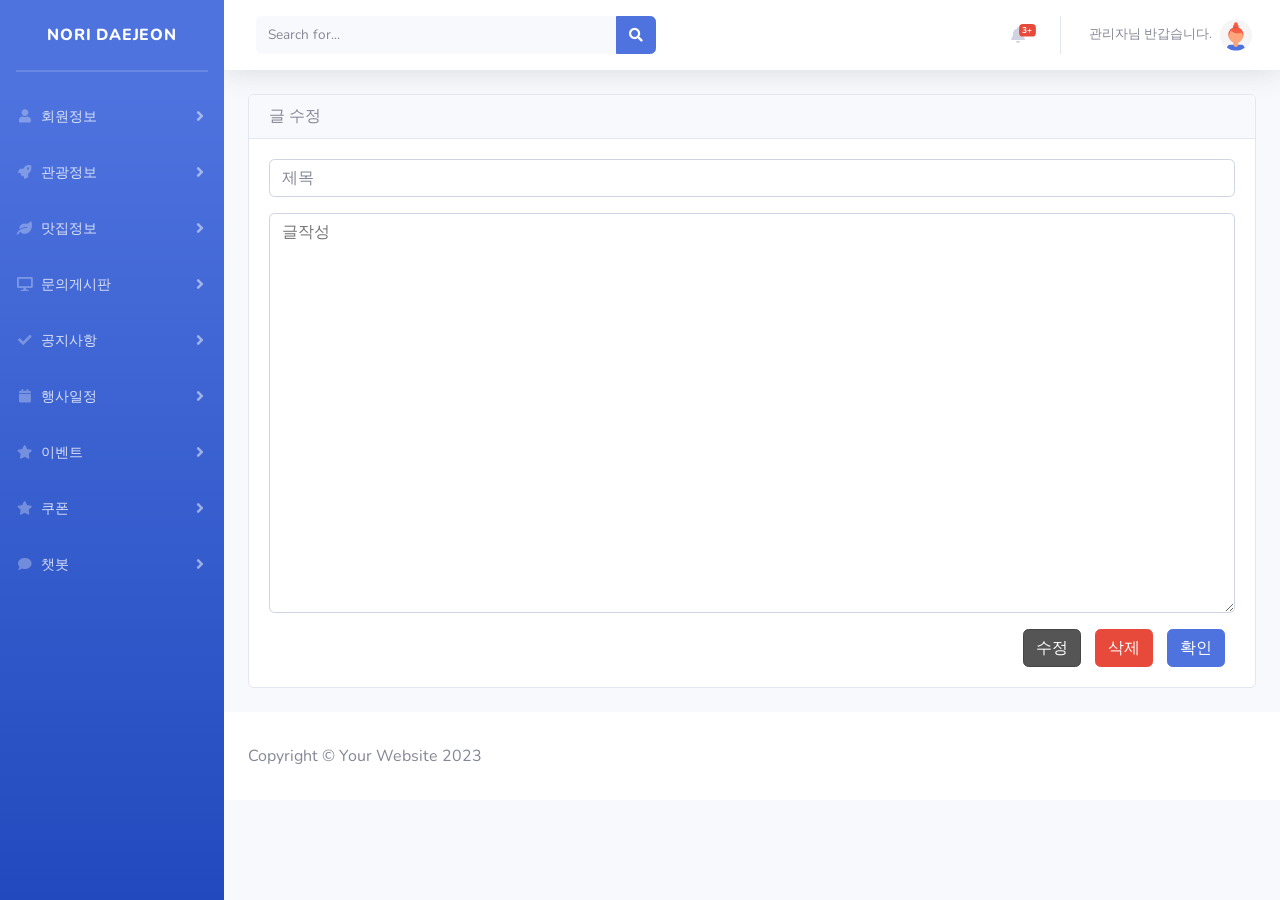
<file: WebContent/admin/write_board.html>
<!DOCTYPE html>
<html lang="en">

<head>
    <meta charset="utf-8">
    <meta http-equiv="X-UA-Compatible" content="IE=edge">
    <meta name="viewport" content="width=device-width, initial-scale=1, shrink-to-fit=no">
    <meta name="description" content="">
    <meta name="author" content="">

    <title>SB Admin 2 - Dashboard</title>

    <!-- Custom fonts for this template -->
    <link href="vendor/fontawesome-free/css/all.min.css" rel="stylesheet" type="text/css">
    <link href="https://fonts.googleapis.com/css?family=Nunito:200,200i,300,300i,400,400i,600,600i,700,700i,800,800i,900,900i" rel="stylesheet">

    <!-- Custom styles for this template -->
    <link href="css/sb-admin-2.min.css" rel="stylesheet">
     <link href="css/layout.css" rel="stylesheet">
</head>

<body id="page-top">
    <!-- Page Wrapper -->
    <div id="wrapper">
        <!-- Sidebar -->
        <ul class="navbar-nav bg-gradient-primary sidebar sidebar-dark accordion" id="accordionSidebar">
            <!-- Sidebar - Brand -->
            <a class="sidebar-brand d-flex align-items-center justify-content-center" href="index.html">

                <div class="sidebar-brand-text mx-3">Nori Daejeon</div>
            </a>

            <!-- Divider -->
            <hr class="sidebar-divider my-0">
            <!-- Divider -->
            <hr class="sidebar-divider">

            <li class="nav-item">
                <a class="nav-link collapsed" href="user.html" data-toggle="collapse" data-target="#collapseTwo" aria-expanded="true" aria-controls="collapseTwo">
                    <i class="fas fa-fw fa-user"></i>
                    <span>회원정보</span>
                </a>
            </li>
            <li class="nav-item">
                <a class="nav-link collapsed" href="#" data-toggle="collapse" data-target="#collapseTwo" aria-expanded="true" aria-controls="collapseTwo">
                    <i class="fas fa-fw fa-rocket"></i>
                    <span>관광정보</span>
                </a>
            </li>

            <!-- Nav Item - Utilities Collapse Menu -->
            <li class="nav-item">
                <a class="nav-link collapsed" href="#" data-toggle="collapse" data-target="#collapseUtilities" aria-expanded="true" aria-controls="collapseUtilities">
                    <i class="fas fa-fw fa-leaf"></i>
                    <span>맛집정보</span>
                </a>
            </li>
            <li class="nav-item">
                <a class="nav-link collapsed" href="#" data-toggle="collapse" data-target="#collapseUtilities" aria-expanded="true" aria-controls="collapseUtilities">
                    <i class="fas fa-fw fa-desktop"></i>
                    <span>문의게시판</span>
                </a>
            </li>

            <li class="nav-item">
                <a class="nav-link collapsed" href="#" data-toggle="collapse" data-target="#collapseUtilities" aria-expanded="true" aria-controls="collapseUtilities">
                    <i class="fas fa-fw  fa-check"></i>
                    <span>공지사항</span>
                </a>
            </li>
            <li class="nav-item">
                <a class="nav-link collapsed" href="#" data-toggle="collapse" data-target="#collapseUtilities" aria-expanded="true" aria-controls="collapseUtilities">
                    <i class="fas fa-fw  fa-calendar"></i>
                    <span>행사일정</span>
                </a>
            </li>

            <li class="nav-item">
                <a class="nav-link collapsed" href="#" data-toggle="collapse" data-target="#collapseUtilities" aria-expanded="true" aria-controls="collapseUtilities">
                    <i class="fas fa-fw   fa-star"></i>
                    <span>이벤트</span>
                </a>
            </li>

            <li class="nav-item">
                <a class="nav-link collapsed" href="#" data-toggle="collapse" data-target="#collapseUtilities" aria-expanded="true" aria-controls="collapseUtilities">
                    <i class="fas fa-fw   fa-star"></i>
                    <span>쿠폰</span>
                </a>
            </li>

            <li class="nav-item">
                <a class="nav-link collapsed" href="#" data-toggle="collapse" data-target="#collapseUtilities" aria-expanded="true" aria-controls="collapseUtilities">
                    <i class="fas fa-fw  fa-comment"></i>
                    <span>챗봇</span>
                </a>
            </li>
        </ul>
        <!-- End of Sidebar -->

        <!-- Content Wrapper -->
        <div id="content-wrapper" class="d-flex flex-column">
            <!-- Main Content -->
            <div id="content">
                <!-- Topbar -->
                <nav class="navbar navbar-expand navbar-light bg-white topbar mb-4 static-top shadow">
                    <!-- Sidebar Toggle (Topbar) -->
                    <button id="sidebarToggleTop" class="btn btn-link d-md-none rounded-circle mr-3">
                        <i class="fa fa-bars"></i>
                    </button>

                    <!-- Topbar Search -->
                    <form class="d-none d-sm-inline-block form-inline mr-auto ml-md-3 my-2 my-md-0 mw-100 navbar-search">
                        <div class="input-group">
                            <input type="text" class="form-control bg-light border-0 small" placeholder="Search for..." aria-label="Search" aria-describedby="basic-addon2">
                            <div class="input-group-append">
                                <button class="btn btn-primary" type="button">
                                    <i class="fas fa-search fa-sm"></i>
                                </button>
                            </div>
                        </div>
                    </form>

                   
                    <!-- Topbar Navbar -->
					<ul class="navbar-nav ml-auto">
					    <!-- Nav Item - Search Dropdown (Visible Only XS) -->
					    <li class="nav-item dropdown no-arrow d-sm-none">
					        <a class="nav-link dropdown-toggle" href="#" id="searchDropdown" role="button" data-toggle="dropdown" aria-haspopup="true" aria-expanded="false">
					            <i class="fas fa-search fa-fw"></i>
					        </a>
					        <!-- Dropdown - Messages -->
					        <div class="dropdown-menu dropdown-menu-right p-3 shadow animated--grow-in" aria-labelledby="searchDropdown">
					            <form class="form-inline mr-auto w-100 navbar-search">
					                <div class="input-group">
					                    <input type="text" class="form-control bg-light border-0 small" placeholder="Search for..." aria-label="Search" aria-describedby="basic-addon2">
					                    <div class="input-group-append">
					                        <button class="btn btn-primary" type="button">
					                            <i class="fas fa-search fa-sm"></i>
					                        </button>
					                    </div>
					                </div>
					            </form>
					        </div>
					    </li>

                    <!-- Nav Item - Alerts -->
                    <li class="nav-item dropdown no-arrow mx-1">
                        <a class="nav-link dropdown-toggle" href="#" id="alertsDropdown" role="button" data-toggle="dropdown" aria-haspopup="true" aria-expanded="false">
                            <i class="fas fa-bell fa-fw"></i>
                            <!-- Counter - Alerts -->
                            <span class="badge badge-danger badge-counter">3+</span>
                        </a>
                        <!-- Dropdown - Alerts -->
                        <div class="dropdown-list dropdown-menu dropdown-menu-right shadow animated--grow-in" aria-labelledby="alertsDropdown">
                            <h6 class="dropdown-header">Alerts Center</h6>
                            <a class="dropdown-item d-flex align-items-center" href="#">
                                <div class="mr-3">
                                    <div class="icon-circle bg-primary">
                                        <i class="fas fa-file-alt text-white"></i>
                                    </div>
                                </div>
                                <div>
                                    <div class="small text-gray-500">December 12, 2019</div>
                                    <span class="font-weight-bold">A new monthly report is ready to download!</span>
                                </div>
                            </a>
                            <a class="dropdown-item d-flex align-items-center" href="#">
                                <div class="mr-3">
                                    <div class="icon-circle bg-success">
                                        <i class="fas fa-donate text-white"></i>
                                    </div>
                                </div>
                                <div>
                                    <div class="small text-gray-500">December 7, 2019</div>
                                    $290.29 has been deposited into your account!
                                </div>
                            </a>
                            <a class="dropdown-item d-flex align-items-center" href="#">
                                <div class="mr-3">
                                    <div class="icon-circle bg-warning">
                                        <i class="fas fa-exclamation-triangle text-white"></i>
                                    </div>
                                </div>
                                <div>
                                    <div class="small text-gray-500">December 2, 2019</div>
                                    Spending Alert: We've noticed unusually high spending for your account.
                                </div>
                            </a>
                            <a class="dropdown-item text-center small text-gray-500" href="#">Show All Alerts</a>
                        </div>
                    </li>

                    <div class="topbar-divider d-none d-sm-block"></div>

                    <!-- Nav Item - User Information -->
                    <li class="nav-item dropdown no-arrow">
                        <a class="nav-link dropdown-toggle" href="#" id="userDropdown" role="button" data-toggle="dropdown" aria-haspopup="true" aria-expanded="false">
                            <span class="mr-2 d-none d-lg-inline text-gray-600 small">관리자님 반갑습니다.</span>
                            <img class="img-profile rounded-circle" src="img/undraw_profile_3.svg">
                        </a>
                        <!-- Dropdown - User Information -->
                        <div class="dropdown-menu dropdown-menu-right shadow animated--grow-in" aria-labelledby="userDropdown">
                            <a class="dropdown-item" href="#">
                                <i class="fas fa-user fa-sm fa-fw mr-2 text-gray-400"></i>
                                Profile
                            </a>
                            <a class="dropdown-item" href="#">
                                <i class="fas fa-cogs fa-sm fa-fw mr-2 text-gray-400"></i>
                                Settings
                            </a>
                            <a class="dropdown-item" href="#">
                                <i class="fas fa-list fa-sm fa-fw mr-2 text-gray-400"></i>
                                Activity Log
                            </a>
                            <div class="dropdown-divider"></div>
                            <a class="dropdown-item" href="#" data-toggle="modal" data-target="#logoutModal">
                                <i class="fas fa-sign-out-alt fa-sm fa-fw mr-2 text-gray-400"></i>
                                Logout
                            </a>
                        </div>
                    </li>
                </ul>
            </nav>
            <!-- End of Topbar -->

            <!-- Begin Page Content -->
            	
            	
            	
            	
            	
            	
            	
            	
          <div class="container-fluid">
		    <div class="row">
		        <div class="col-xl-12 col-lg-12 mb-4">
		            <!-- Quick Post -->
		            <div class="card card-small h-100">
		                <div class="card-header border-bottom">
		                    <h6 class="m-0">글 수정</h6>
		                </div>
		                <div class="card-body d-flex flex-column">
		                    <form class="quick-post-form">
		                        <div class="form-group">
		                            <input type="text" class="form-control" id="exampleInputEmail1" aria-describedby="emailHelp" placeholder="제목">
		                        </div>
		                        <div class="form-group">
		                            <textarea class="boardform" placeholder="글작성"></textarea>
		                        </div>
		                        <div class="btn_wrap">
			                        <a href="#" class="btn btn-gray  btn-icon-split  mr10">
											  <span class="text">수정</span>
			                        </a>
			                         <a href="#" class="btn btn-danger btn-icon-split mr10">
											  <span class="text">삭제</span>
			                        </a>
			                        <a href="#" class="btn btn-primary  btn-icon-split  mr10">
											  <span class="text">확인</span>
			                        </a>
		                        </div>
		                    </form>
		                </div>
		            </div>
		            <!-- End Quick Post -->
		        </div>
		    </div>
		 </div>

            	
            	
            	
            	
            	
            	
            	
            	
            	
            	
            	
            	
            	
            	
            	
            	
            	
            	
            	
            	
            	
            <!-- End of Main Content -->

            <!-- Footer -->
            <footer class="sticky-footer bg-white">
                <div class="container my-auto">
                    <span>Copyright &copy; Your Website 2023</span>
                </div>
            </footer>
            <!-- End of Footer -->
        </div>
        <!-- End of Content Wrapper -->
    </div>
    <!-- End of Page Wrapper -->

    <!-- Scroll to Top Button -->
    <a class="scroll-to-top rounded" href="#page-top">
        <i class="fas fa-angle-up"></i>
    </a>

    <!-- Logout Modal -->
    <div class="modal fade" id="logoutModal" tabindex="-1" role="dialog" aria-labelledby="exampleModalLabel" aria-hidden="true">
        <div class="modal-dialog" role="document">
            <div class="modal-content">
                <div class="modal-header">
                    <h5 class="modal-title" id="exampleModalLabel">Ready to Leave?</h5>
                    <button class="close" type="button" data-dismiss="modal" aria-label="Close">
                        <span aria-hidden="true">×</span>
                    </button>
                </div>
                <div class="modal-body">Select "Logout" below if you are ready to end your current session.</div>
                <div class="modal-footer">
                    <button class="btn btn-secondary" type="button" data-dismiss="modal">Cancel</button>
                    <a class="btn btn-primary" href="login.html">Logout</a>
                </div>
            </div>
        </div>
    </div>

    <!-- Bootstrap core JavaScript -->
    <script src="vendor/jquery/jquery.min.js"></script>
    <script src="vendor/bootstrap/js/bootstrap.bundle.min.js"></script>

    <!-- Core plugin JavaScript -->
    <script src="vendor/jquery-easing/jquery.easing.min.js"></script>

    <!-- Custom scripts for all pages -->
    <script src="js/sb-admin-2.min.js"></script>

    <!-- Page level plugins -->
    <script src="vendor/chart.js/Chart.min.js"></script>

    <!-- Page level custom scripts -->
    <script src="js/demo/chart-area-demo.js"></script>
    <script src="js/demo/chart-pie-demo.js"></script>
</body>

</html>
</file>
<file: WebContent/admin/css/layout.css>
@charset "UTF-8";

.f-right {
	float: right !important;
}

.mb50 {
	margin-bottom: 50px !important;
}

.mr10 {
	margin-right: 10px !important;
}


.boardform {
	height: 400px;
	over-flow: scroll;
	display: block;
	width: 100%;
	padding: .375rem .75rem;
	font-size: 1rem;
	font-weight: 400;
	line-height: 1.5;
	color: #6e707e;
	background-color: #fff;
	background-clip: padding-box;
	border: 1px solid #d1d3e2;
	border-radius: .35rem;
	transition: border-color .15s ease-in-out, box-shadow .15s ease-in-out
}

.btn_wrap{ float:right;}

.btn-gray{
	 color: #fff;
    background-color: #555555;
    border-color: #454545
}

.btpd{padding: 0.375rem 0.75rem !important;}
</file>
